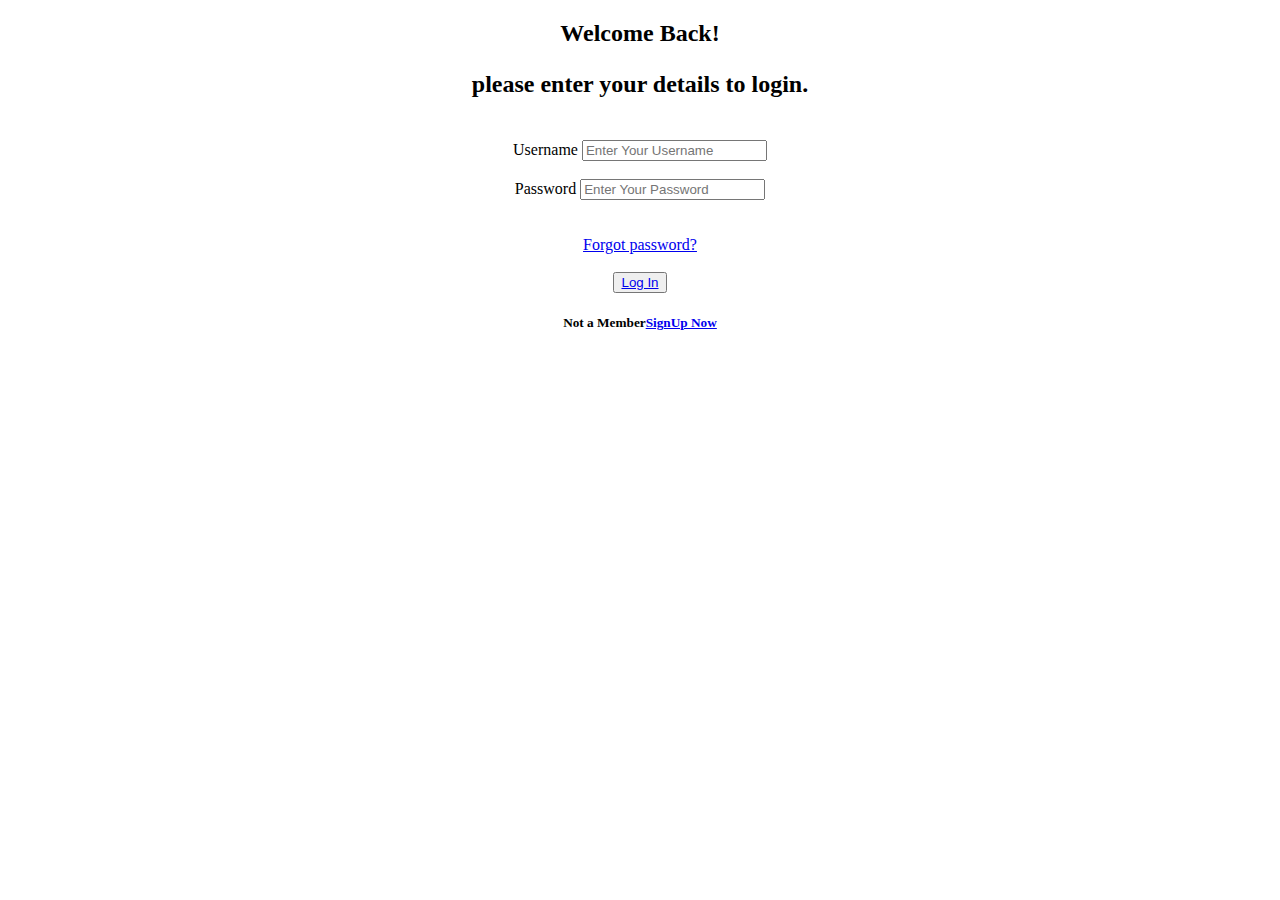
<file: index.html>
<!DOCTYPE html>
<html lang="en">

<head>
    <meta charset="UTF-8">
    <meta name="viewport" content="width=device-width, initial-scale=1.0">
    <title>Login</title>
    <link rel="stylesheet" href="index.html">
</head>
<body>
    <center>
      <div class="main">
        <form class="mylogin">
            <h2 class="login">Welcome Back!
            <p class="para">please enter your details to login.</p></h2>
            <br>
            <label for="username">Username</label>
            <input type="text" placeholder="Enter Your Username">
            <br><br>
            <label for="password">Password</label>
            <input type="password" placeholder="Enter Your Password">
            <br><br><br>
            <a href="#">Forgot password?</a><br><br>
            <button id="log"> <a href="home.html">Log In</a></button>
            <br>
            <h5>Not a Member<a href="signup.html">SignUp Now</a></h5>
        </form>
      </div>
    </center>
</body>
</html>
</file>
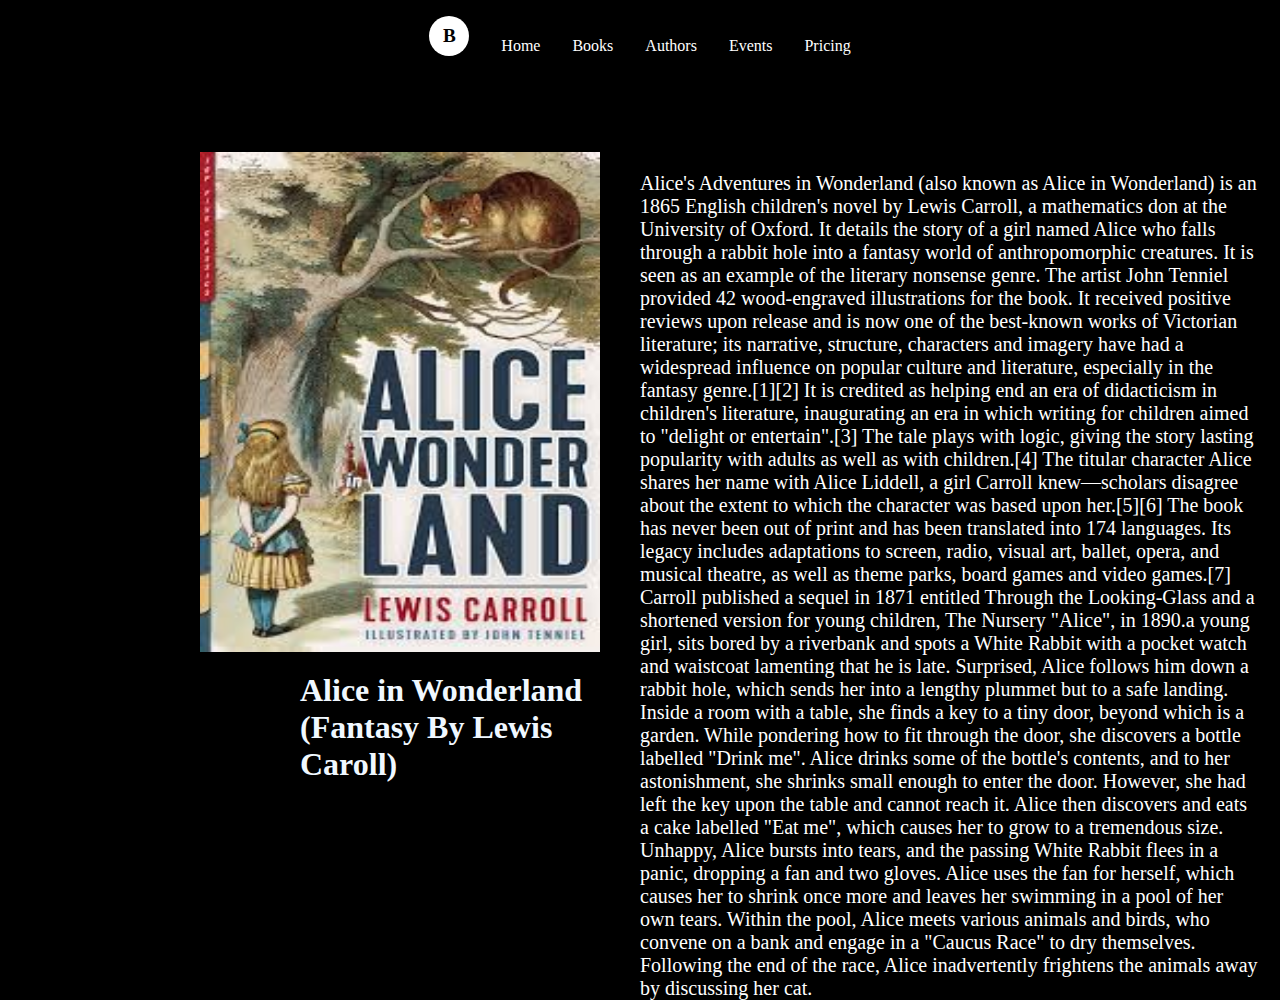
<file: aliceinwonderland.html>
<!DOCTYPE html>
<html lang="en">
<head>
    <meta charset="UTF-8">
    <meta name="viewport" content="width=device-width, initial-scale=1.0">
    <title>Document</title>
    <link rel="stylesheet" href="harrypotter.css">
</head>
<body style="background-color: black;">
    <header>
        <nav class="navbar" style="background-color: black; display: flex; align-items: center;justify-content: center;">
    <div class="nav-left">
      <div class="logo" >B</div>
      <ul class="nav-links" style="margin-top: 2opx;">
        <li><a href="home.html" >Home</a></li>
        <li><a href="#">Books</a></li>
        <li><a href="#">Authors</a></li>
        <li><a href="#">Events</a></li>
        <li><a href="#">Pricing</a></li>
      </ul>
    </div>
  </nav>
    </header>
     <div class="image">
        <img src="/images/b8.jpeg" alt="" style="margin-top: 80px; margin-left: 200px; float: left;width: 400px;height: 500px;">
        <h1 style="color: aliceblue; float: left; margin-top: 20px; margin-left: 300px;">Alice in Wonderland <br><p>(Fantasy By Lewis Caroll)</p></h1>
     </div>
     <div class="content">
       <p >Alice's Adventures in Wonderland (also known as Alice in Wonderland) is an 1865 English children's novel by Lewis Carroll, a mathematics don at the University of Oxford. It details the story of a girl named Alice who falls through a rabbit hole into a fantasy world of anthropomorphic creatures. It is seen as an example of the literary nonsense genre. The artist John Tenniel provided 42 wood-engraved illustrations for the book.

It received positive reviews upon release and is now one of the best-known works of Victorian literature; its narrative, structure, characters and imagery have had a widespread influence on popular culture and literature, especially in the fantasy genre.[1][2] It is credited as helping end an era of didacticism in children's literature, inaugurating an era in which writing for children aimed to "delight or entertain".[3] The tale plays with logic, giving the story lasting popularity with adults as well as with children.[4] The titular character Alice shares her name with Alice Liddell, a girl Carroll knew—scholars disagree about the extent to which the character was based upon her.[5][6]

The book has never been out of print and has been translated into 174 languages. Its legacy includes adaptations to screen, radio, visual art, ballet, opera, and musical theatre, as well as theme parks, board games and video games.[7] Carroll published a sequel in 1871 entitled Through the Looking-Glass and a shortened version for young children, The Nursery "Alice", in 1890.a young girl, sits bored by a riverbank and spots a White Rabbit with a pocket watch and waistcoat lamenting that he is late. Surprised, Alice follows him down a rabbit hole, which sends her into a lengthy plummet but to a safe landing. Inside a room with a table, she finds a key to a tiny door, beyond which is a garden. While pondering how to fit through the door, she discovers a bottle labelled "Drink me". Alice drinks some of the bottle's contents, and to her astonishment, she shrinks small enough to enter the door. However, she had left the key upon the table and cannot reach it. Alice then discovers and eats a cake labelled "Eat me", which causes her to grow to a tremendous size. Unhappy, Alice bursts into tears, and the passing White Rabbit flees in a panic, dropping a fan and two gloves. Alice uses the fan for herself, which causes her to shrink once more and leaves her swimming in a pool of her own tears. Within the pool, Alice meets various animals and birds, who convene on a bank and engage in a "Caucus Race" to dry themselves. Following the end of the race, Alice inadvertently frightens the animals away by discussing her cat.
          
       </p>
   </div>
</body>
</html>
</file>
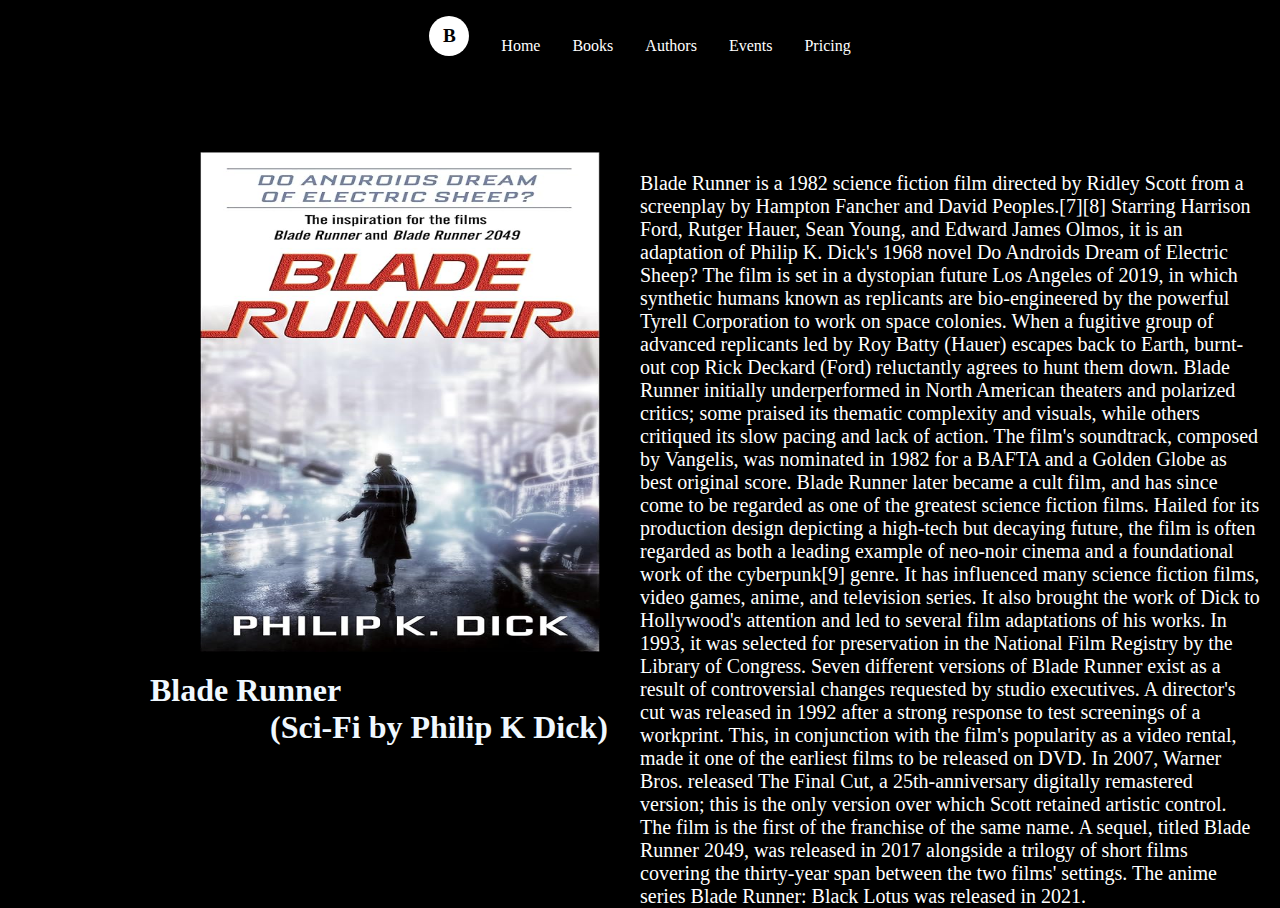
<file: bladerunner.html>
<!DOCTYPE html>
<html lang="en">
<head>
    <meta charset="UTF-8">
    <meta name="viewport" content="width=device-width, initial-scale=1.0">
    <title>Document</title>
    <link rel="stylesheet" href="harrypotter.css">
</head>
<body style="background-color: black;">
    <header>
        <nav class="navbar" style="background-color: black; display: flex; align-items: center;justify-content: center;">
    <div class="nav-left">
      <div class="logo" >B</div>
      <ul class="nav-links" style="margin-top: 2opx;">
        <li><a href="home.html" >Home</a></li>
        <li><a href="#">Books</a></li>
        <li><a href="#">Authors</a></li>
        <li><a href="#">Events</a></li>
        <li><a href="#">Pricing</a></li>
      </ul>
    </div>
  </nav>
    </header>
     <div class="image">
        <img src="/images/b10.jpg" alt="" style="margin-top: 80px; margin-left: 200px; float: left; width: 400px;height: 500px;">
        <h1 style="color: aliceblue; float: left; margin-top: 20px; margin-left: 150px;">Blade Runner<br><p style="margin-left: 120px;">(Sci-Fi by Philip K Dick)</p></h1>
     </div>
     <div class="content">
       <p >Blade Runner is a 1982 science fiction film directed by Ridley Scott from a screenplay by Hampton Fancher and David Peoples.[7][8] Starring Harrison Ford, Rutger Hauer, Sean Young, and Edward James Olmos, it is an adaptation of Philip K. Dick's 1968 novel Do Androids Dream of Electric Sheep? The film is set in a dystopian future Los Angeles of 2019, in which synthetic humans known as replicants are bio-engineered by the powerful Tyrell Corporation to work on space colonies. When a fugitive group of advanced replicants led by Roy Batty (Hauer) escapes back to Earth, burnt-out cop Rick Deckard (Ford) reluctantly agrees to hunt them down.

Blade Runner initially underperformed in North American theaters and polarized critics; some praised its thematic complexity and visuals, while others critiqued its slow pacing and lack of action. The film's soundtrack, composed by Vangelis, was nominated in 1982 for a BAFTA and a Golden Globe as best original score. Blade Runner later became a cult film, and has since come to be regarded as one of the greatest science fiction films. Hailed for its production design depicting a high-tech but decaying future, the film is often regarded as both a leading example of neo-noir cinema and a foundational work of the cyberpunk[9] genre. It has influenced many science fiction films, video games, anime, and television series. It also brought the work of Dick to Hollywood's attention and led to several film adaptations of his works. In 1993, it was selected for preservation in the National Film Registry by the Library of Congress.

Seven different versions of Blade Runner exist as a result of controversial changes requested by studio executives. A director's cut was released in 1992 after a strong response to test screenings of a workprint. This, in conjunction with the film's popularity as a video rental, made it one of the earliest films to be released on DVD. In 2007, Warner Bros. released The Final Cut, a 25th-anniversary digitally remastered version; this is the only version over which Scott retained artistic control.

The film is the first of the franchise of the same name. A sequel, titled Blade Runner 2049, was released in 2017 alongside a trilogy of short films covering the thirty-year span between the two films' settings. The anime series Blade Runner: Black Lotus was released in 2021.

     </div>
</body>
</html>
</file>
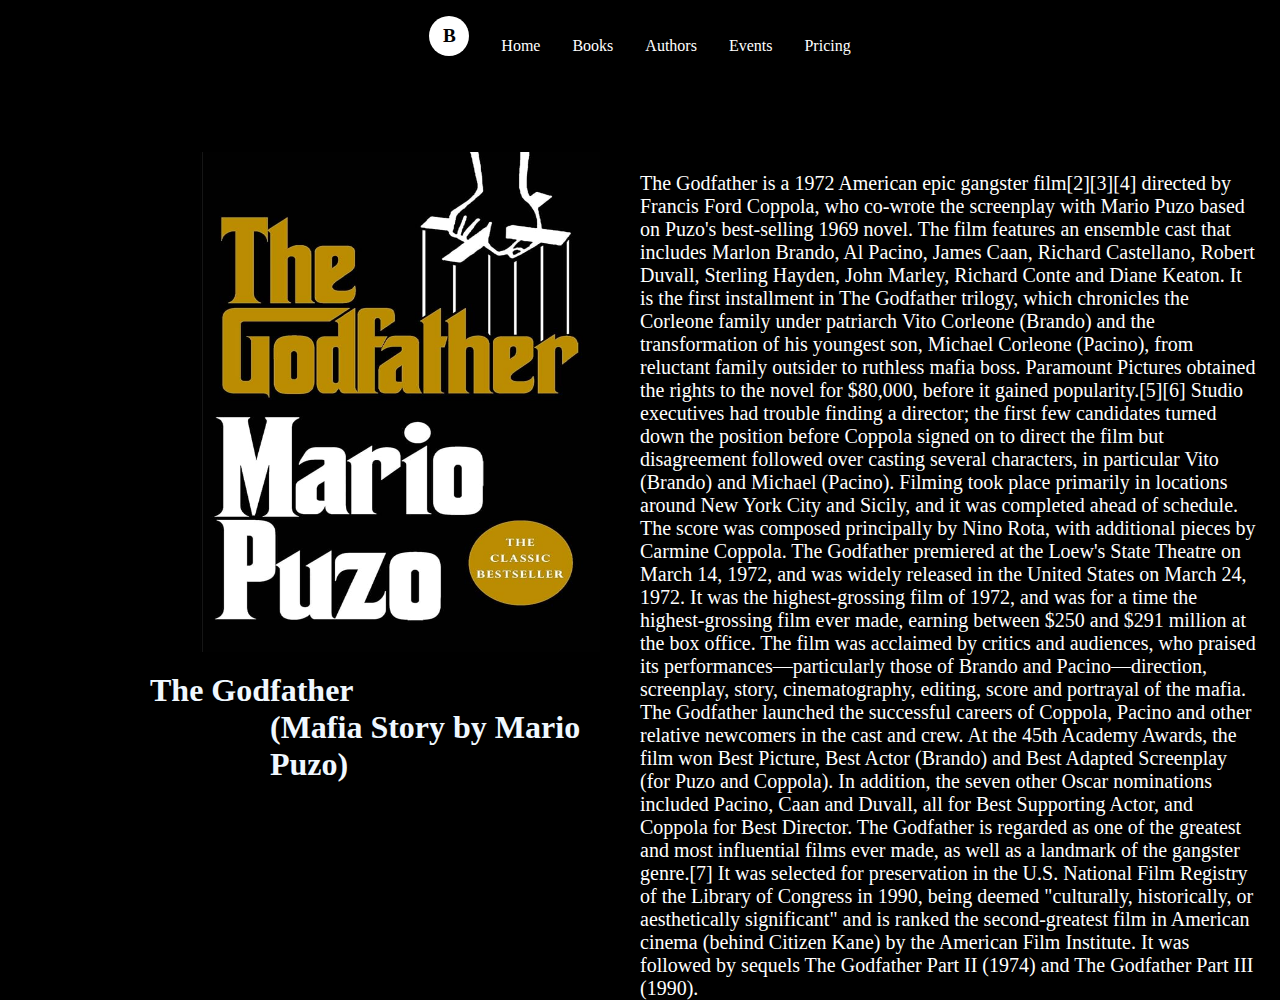
<file: godfather.html>
<!DOCTYPE html>
<html lang="en">
<head>
    <meta charset="UTF-8">
    <meta name="viewport" content="width=device-width, initial-scale=1.0">
    <title>Document</title>
    <link rel="stylesheet" href="harrypotter.css">
</head>
<body style="background-color: black;">
    <header>
        <nav class="navbar" style="background-color: black; display: flex; align-items: center;justify-content: center;">
    <div class="nav-left">
      <div class="logo" >B</div>
      <ul class="nav-links" style="margin-top: 2opx;">
        <li><a href="home.html" >Home</a></li>
        <li><a href="#">Books</a></li>
        <li><a href="#">Authors</a></li>
        <li><a href="#">Events</a></li>
        <li><a href="#">Pricing</a></li>
      </ul>
    </div>
  </nav>
    </header>
     <div class="image">
        <img src="/images/b14.jpg" alt="" style="margin-top: 80px; margin-left: 200px; float: left;width: 400px;height: 500px;">
        <h1 style="color: aliceblue; float: left; margin-top: 20px; margin-left: 150px;">The Godfather <br><p style="margin-left: 120px;">(Mafia Story by Mario Puzo)</p></h1>
     </div>
     <div class="content">
       <p >The Godfather is a 1972 American epic gangster film[2][3][4] directed by Francis Ford Coppola, who co-wrote the screenplay with Mario Puzo based on Puzo's best-selling 1969 novel. The film features an ensemble cast that includes Marlon Brando, Al Pacino, James Caan, Richard Castellano, Robert Duvall, Sterling Hayden, John Marley, Richard Conte and Diane Keaton. It is the first installment in The Godfather trilogy, which chronicles the Corleone family under patriarch Vito Corleone (Brando) and the transformation of his youngest son, Michael Corleone (Pacino), from reluctant family outsider to ruthless mafia boss.

Paramount Pictures obtained the rights to the novel for $80,000, before it gained popularity.[5][6] Studio executives had trouble finding a director; the first few candidates turned down the position before Coppola signed on to direct the film but disagreement followed over casting several characters, in particular Vito (Brando) and Michael (Pacino). Filming took place primarily in locations around New York City and Sicily, and it was completed ahead of schedule. The score was composed principally by Nino Rota, with additional pieces by Carmine Coppola.

The Godfather premiered at the Loew's State Theatre on March 14, 1972, and was widely released in the United States on March 24, 1972. It was the highest-grossing film of 1972, and was for a time the highest-grossing film ever made, earning between $250 and $291 million at the box office. The film was acclaimed by critics and audiences, who praised its performances—particularly those of Brando and Pacino—direction, screenplay, story, cinematography, editing, score and portrayal of the mafia. The Godfather launched the successful careers of Coppola, Pacino and other relative newcomers in the cast and crew. At the 45th Academy Awards, the film won Best Picture, Best Actor (Brando) and Best Adapted Screenplay (for Puzo and Coppola). In addition, the seven other Oscar nominations included Pacino, Caan and Duvall, all for Best Supporting Actor, and Coppola for Best Director.

The Godfather is regarded as one of the greatest and most influential films ever made, as well as a landmark of the gangster genre.[7] It was selected for preservation in the U.S. National Film Registry of the Library of Congress in 1990, being deemed "culturally, historically, or aesthetically significant" and is ranked the second-greatest film in American cinema (behind Citizen Kane) by the American Film Institute. It was followed by sequels The Godfather Part II (1974) and The Godfather Part III (1990).



     </div>
</body>
</html>
</file>
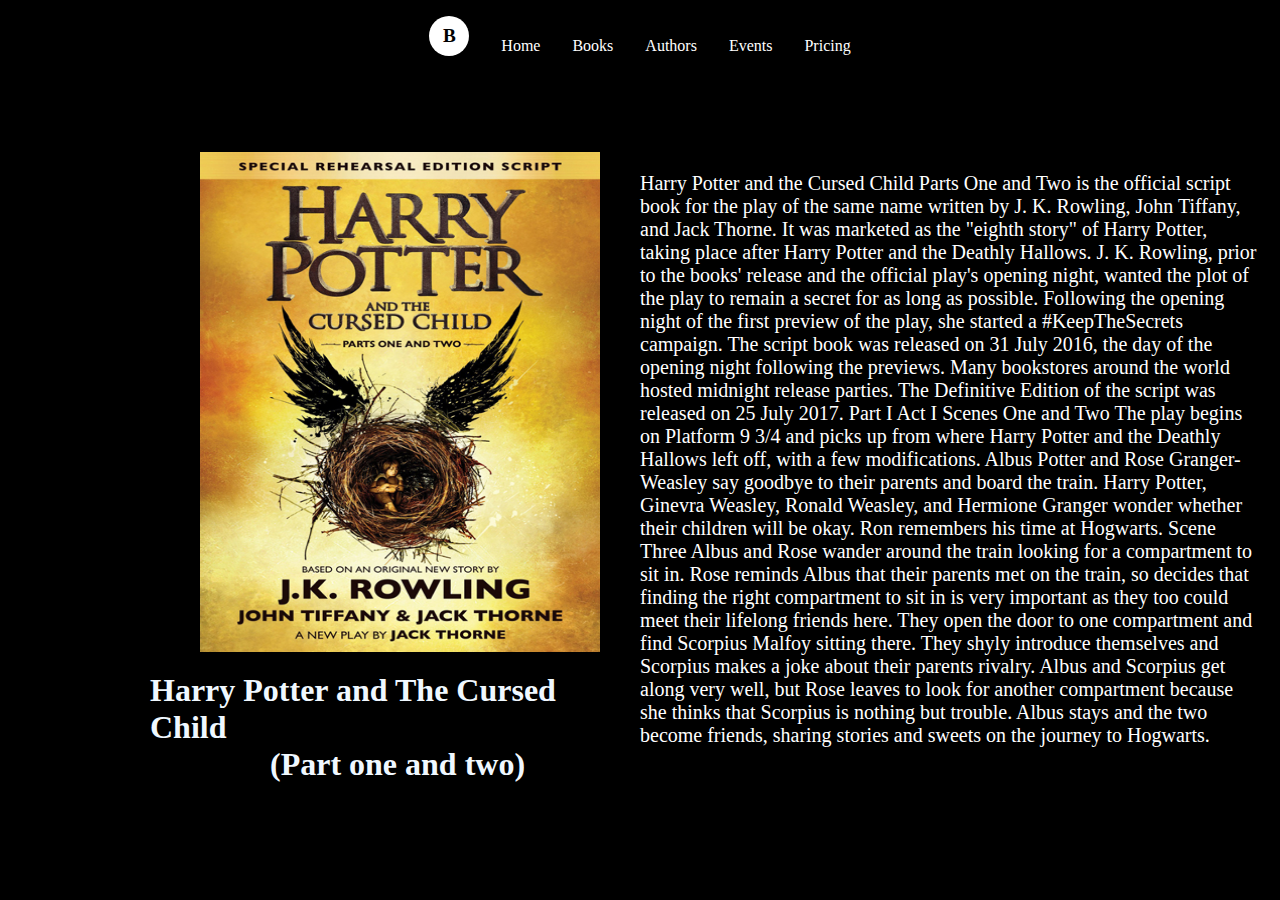
<file: harrypotter.html>
<!DOCTYPE html>
<html lang="en">
<head>
    <meta charset="UTF-8">
    <meta name="viewport" content="width=device-width, initial-scale=1.0">
    <title>Document</title>
    <link rel="stylesheet" href="harrypotter.css">
</head>
<body style="background-color: black;">
    <header>
        <nav class="navbar" style="background-color: black; display: flex; align-items: center;justify-content: center;">
    <div class="nav-left">
      <div class="logo" >B</div>
      <ul class="nav-links" style="margin-top: 2opx;">
        <li><a href="home.html" >Home</a></li>
        <li><a href="#">Books</a></li>
        <li><a href="#">Authors</a></li>
        <li><a href="#">Events</a></li>
        <li><a href="#">Pricing</a></li>
      </ul>
    </div>
  </nav>
    </header>
     <div class="image">
        <img src="/images/b4.jpg" alt="" style="margin-top: 80px; margin-left: 200px; float: left; width: 400px;height: 500px;">
        <h1 style="color: aliceblue; float: left; margin-top: 20px; margin-left: 150px;">Harry Potter and The Cursed Child <br><p style="margin-left: 120px;">(Part one and two)</p></h1>
     </div>
     <div class="content">
       <p >Harry Potter and the Cursed Child Parts One and Two is the official script book for the play of the same name written by J. K. Rowling, John Tiffany, and Jack Thorne.
It was marketed as the "eighth story" of Harry Potter, taking place after Harry Potter and the Deathly Hallows.

J. K. Rowling, prior to the books' release and the official play's opening night, wanted the plot of the play to remain a secret for as long as possible. Following the opening night of the first preview of the play, she started a #KeepTheSecrets campaign.

The script book was released on 31 July 2016, the day of the opening night following the previews. Many bookstores around the world hosted midnight release parties. The Definitive Edition of the script was released on 25 July 2017.
Part I
Act I
Scenes One and Two
The play begins on Platform 9 3/4 and picks up from where Harry Potter and the Deathly Hallows left off, with a few modifications. Albus Potter and Rose Granger-Weasley say goodbye to their parents and board the train. Harry Potter, Ginevra Weasley, Ronald Weasley, and Hermione Granger wonder whether their children will be okay. Ron remembers his time at Hogwarts.

Scene Three
Albus and Rose wander around the train looking for a compartment to sit in. Rose reminds Albus that their parents met on the train, so decides that finding the right compartment to sit in is very important as they too could meet their lifelong friends here. They open the door to one compartment and find Scorpius Malfoy sitting there. They shyly introduce themselves and Scorpius makes a joke about their parents rivalry. Albus and Scorpius get along very well, but Rose leaves to look for another compartment because she thinks that Scorpius is nothing but trouble. Albus stays and the two become friends, sharing stories and sweets on the journey to Hogwarts.



     </div>
</body>
</html>
</file>
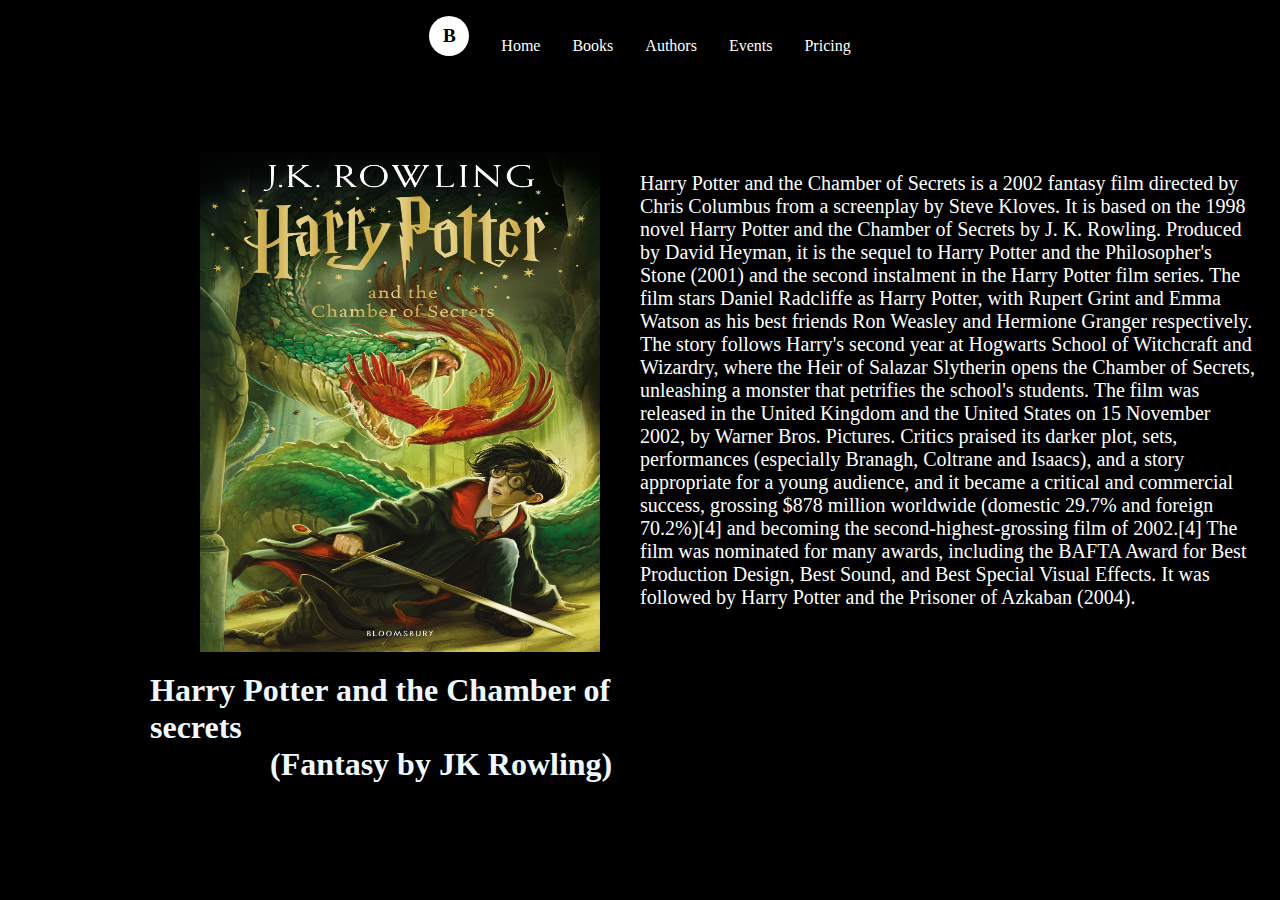
<file: harrypotter1.html>
<!DOCTYPE html>
<html lang="en">
<head>
    <meta charset="UTF-8">
    <meta name="viewport" content="width=device-width, initial-scale=1.0">
    <title>Document</title>
    <link rel="stylesheet" href="harrypotter.css">
</head>
<body style="background-color: black;">
    <header>
        <nav class="navbar" style="background-color: black; display: flex; align-items: center;justify-content: center;">
    <div class="nav-left">
      <div class="logo" >B</div>
      <ul class="nav-links" style="margin-top: 2opx;">
        <li><a href="home.html" >Home</a></li>
        <li><a href="#">Books</a></li>
        <li><a href="#">Authors</a></li>
        <li><a href="#">Events</a></li>
        <li><a href="#">Pricing</a></li>
      </ul>
    </div>
  </nav>
    </header>
     <div class="image">
        <img src="/images/b11.jpg" alt="" style="margin-top: 80px; margin-left: 200px; float: left;width: 400px;height: 500px;">
        <h1 style="color: aliceblue; float: left; margin-top: 20px; margin-left: 150px;">Harry Potter and the Chamber of secrets<br><p style="margin-left: 120px;">(Fantasy by JK Rowling)</p></h1>
     </div>
     <div class="content">
       <p >Harry Potter and the Chamber of Secrets is a 2002 fantasy film directed by Chris Columbus from a screenplay by Steve Kloves. It is based on the 1998 novel Harry Potter and the Chamber of Secrets by J. K. Rowling. Produced by David Heyman, it is the sequel to Harry Potter and the Philosopher's Stone (2001) and the second instalment in the Harry Potter film series. The film stars Daniel Radcliffe as Harry Potter, with Rupert Grint and Emma Watson as his best friends Ron Weasley and Hermione Granger respectively. The story follows Harry's second year at Hogwarts School of Witchcraft and Wizardry, where the Heir of Salazar Slytherin opens the Chamber of Secrets, unleashing a monster that petrifies the school's students.

The film was released in the United Kingdom and the United States on 15 November 2002, by Warner Bros. Pictures. Critics praised its darker plot, sets, performances (especially Branagh, Coltrane and Isaacs), and a story appropriate for a young audience, and it became a critical and commercial success, grossing $878 million worldwide (domestic 29.7% and foreign 70.2%)[4] and becoming the second-highest-grossing film of 2002.[4] The film was nominated for many awards, including the BAFTA Award for Best Production Design, Best Sound, and Best Special Visual Effects. It was followed by Harry Potter and the Prisoner of Azkaban (2004).

     </div>
</body>
</html>
</file>
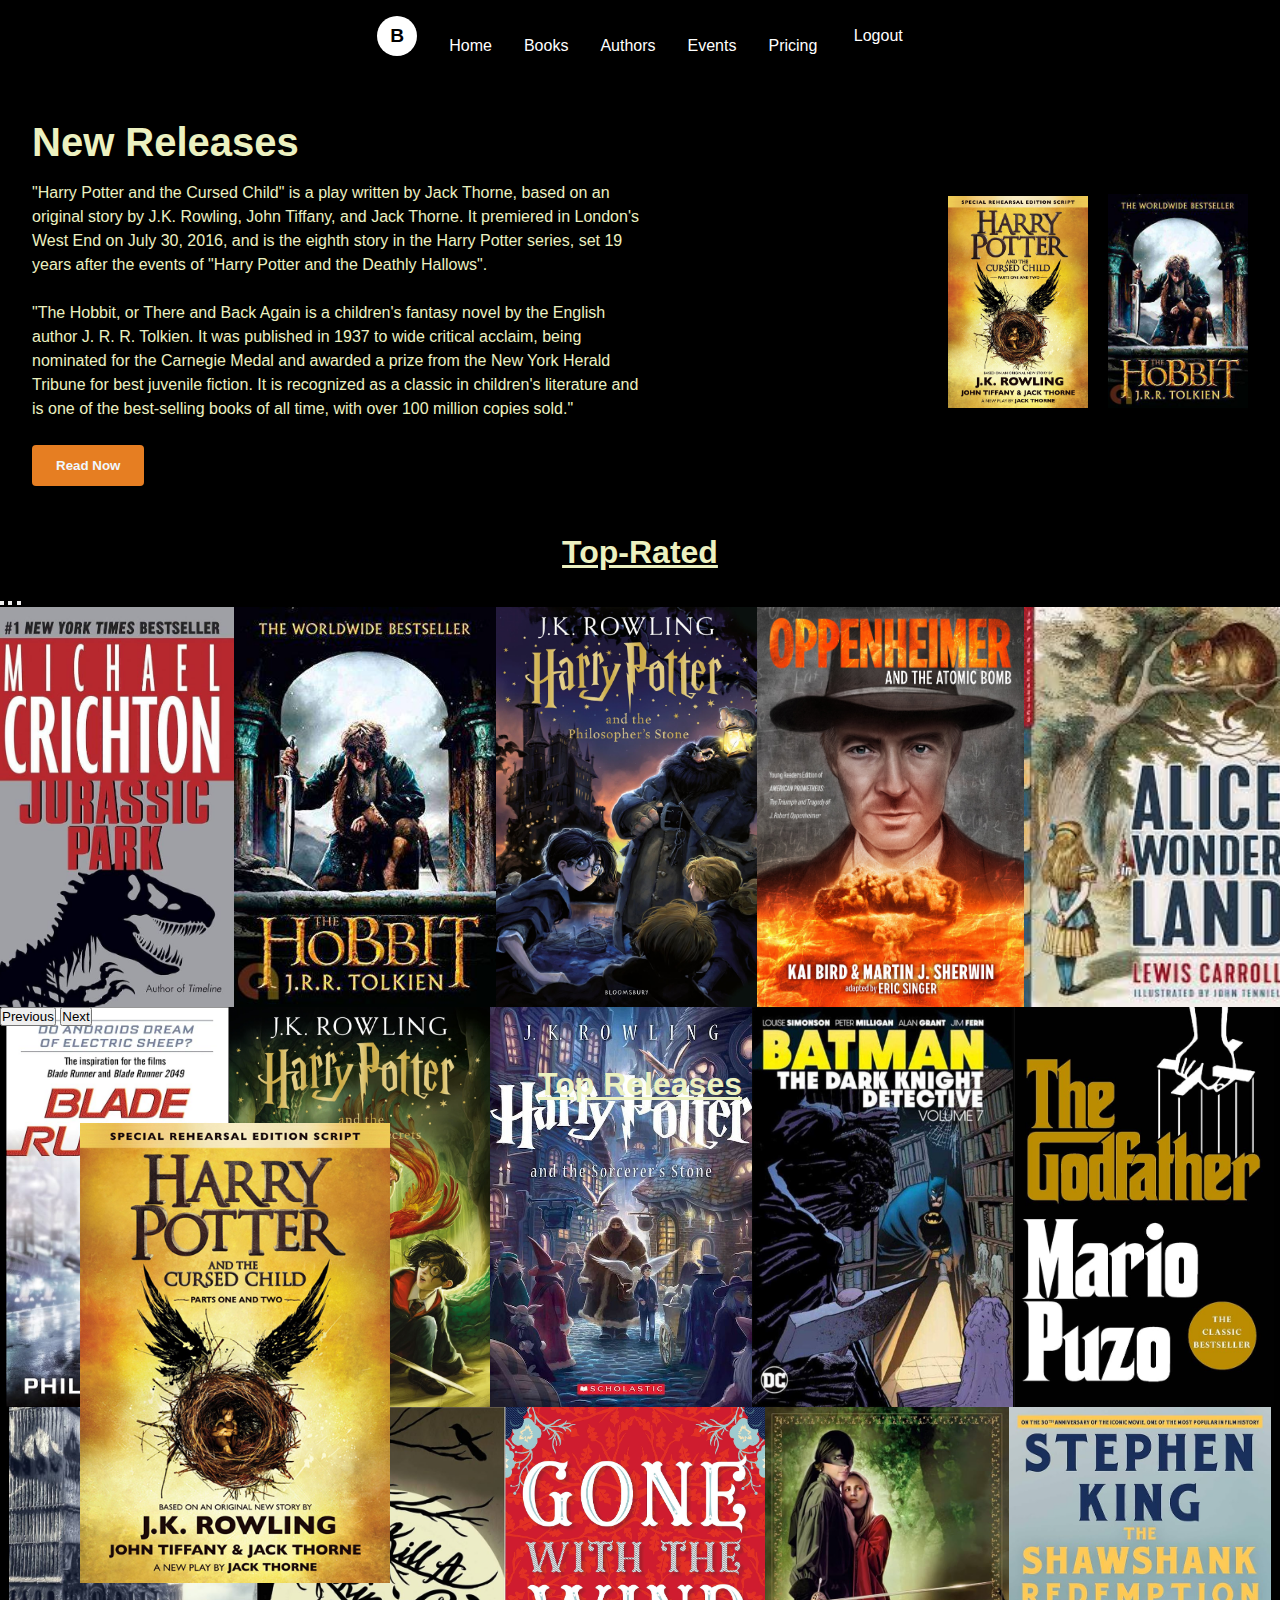
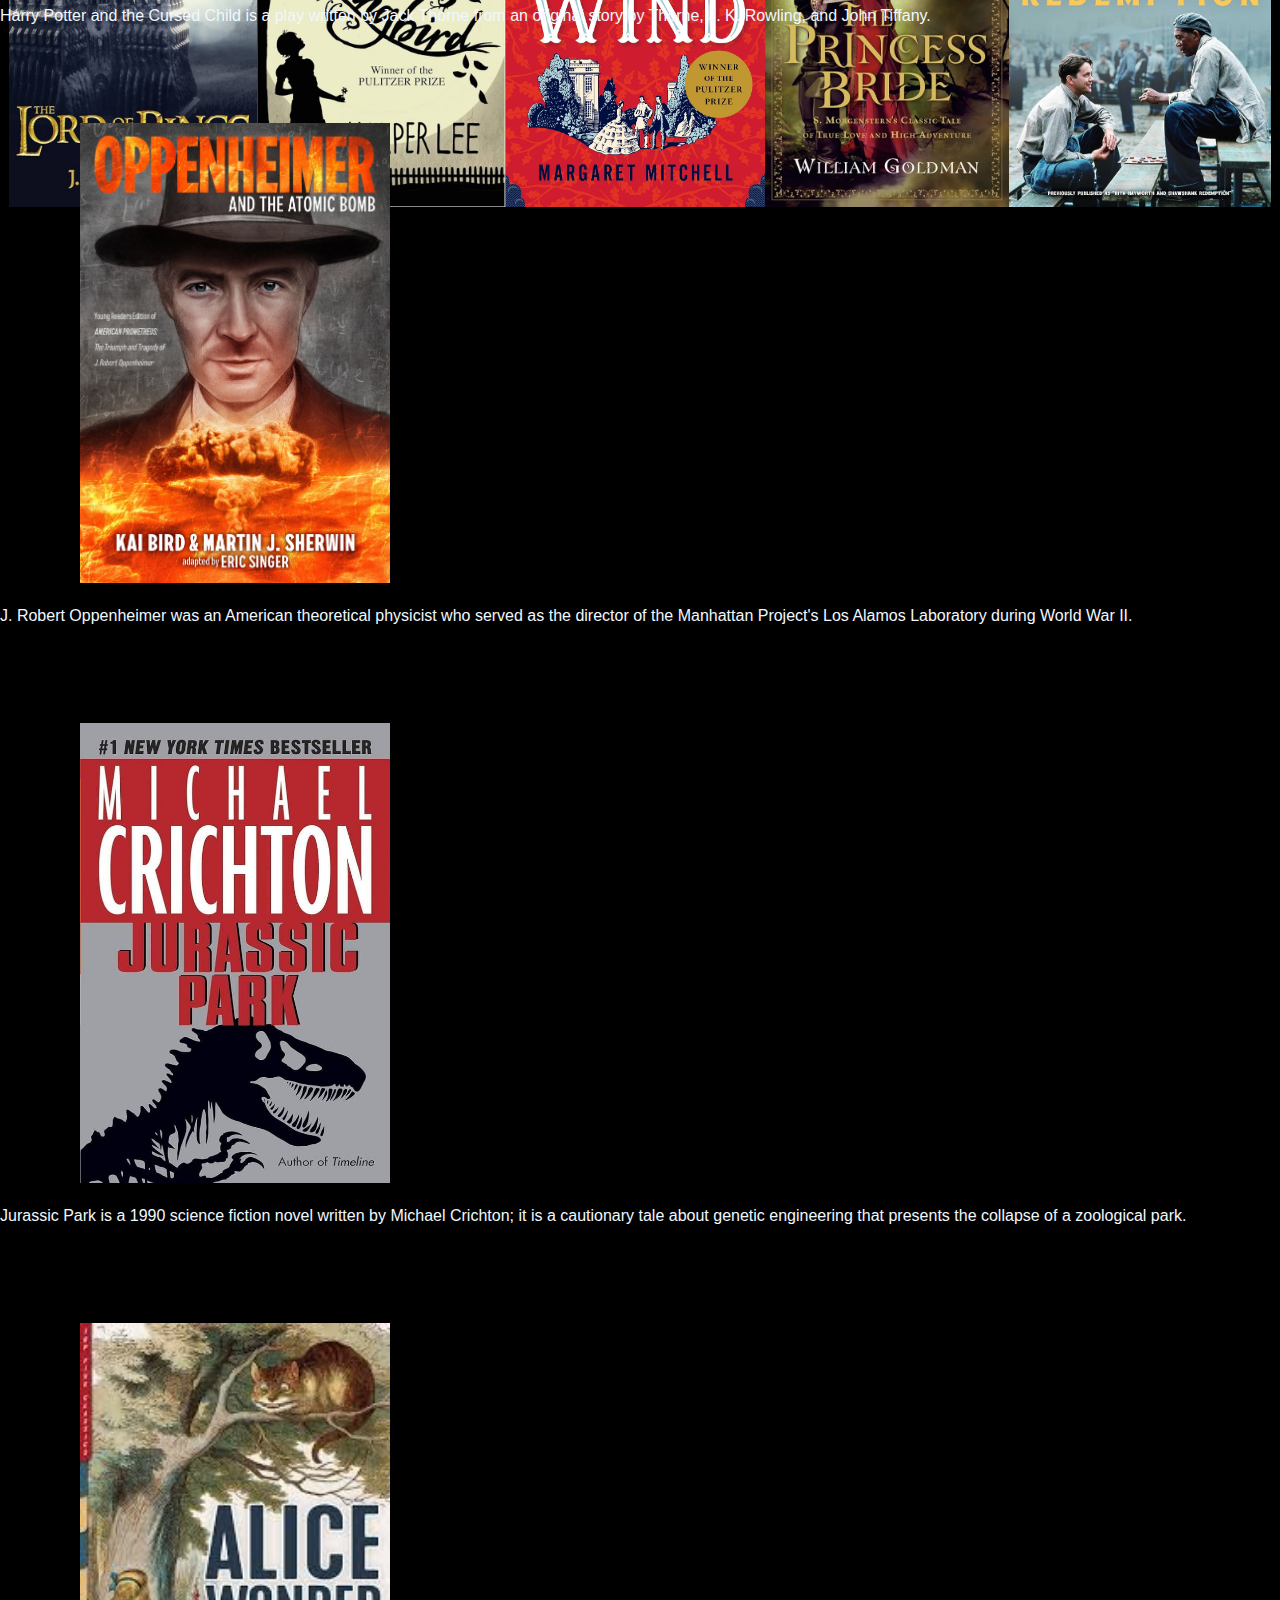
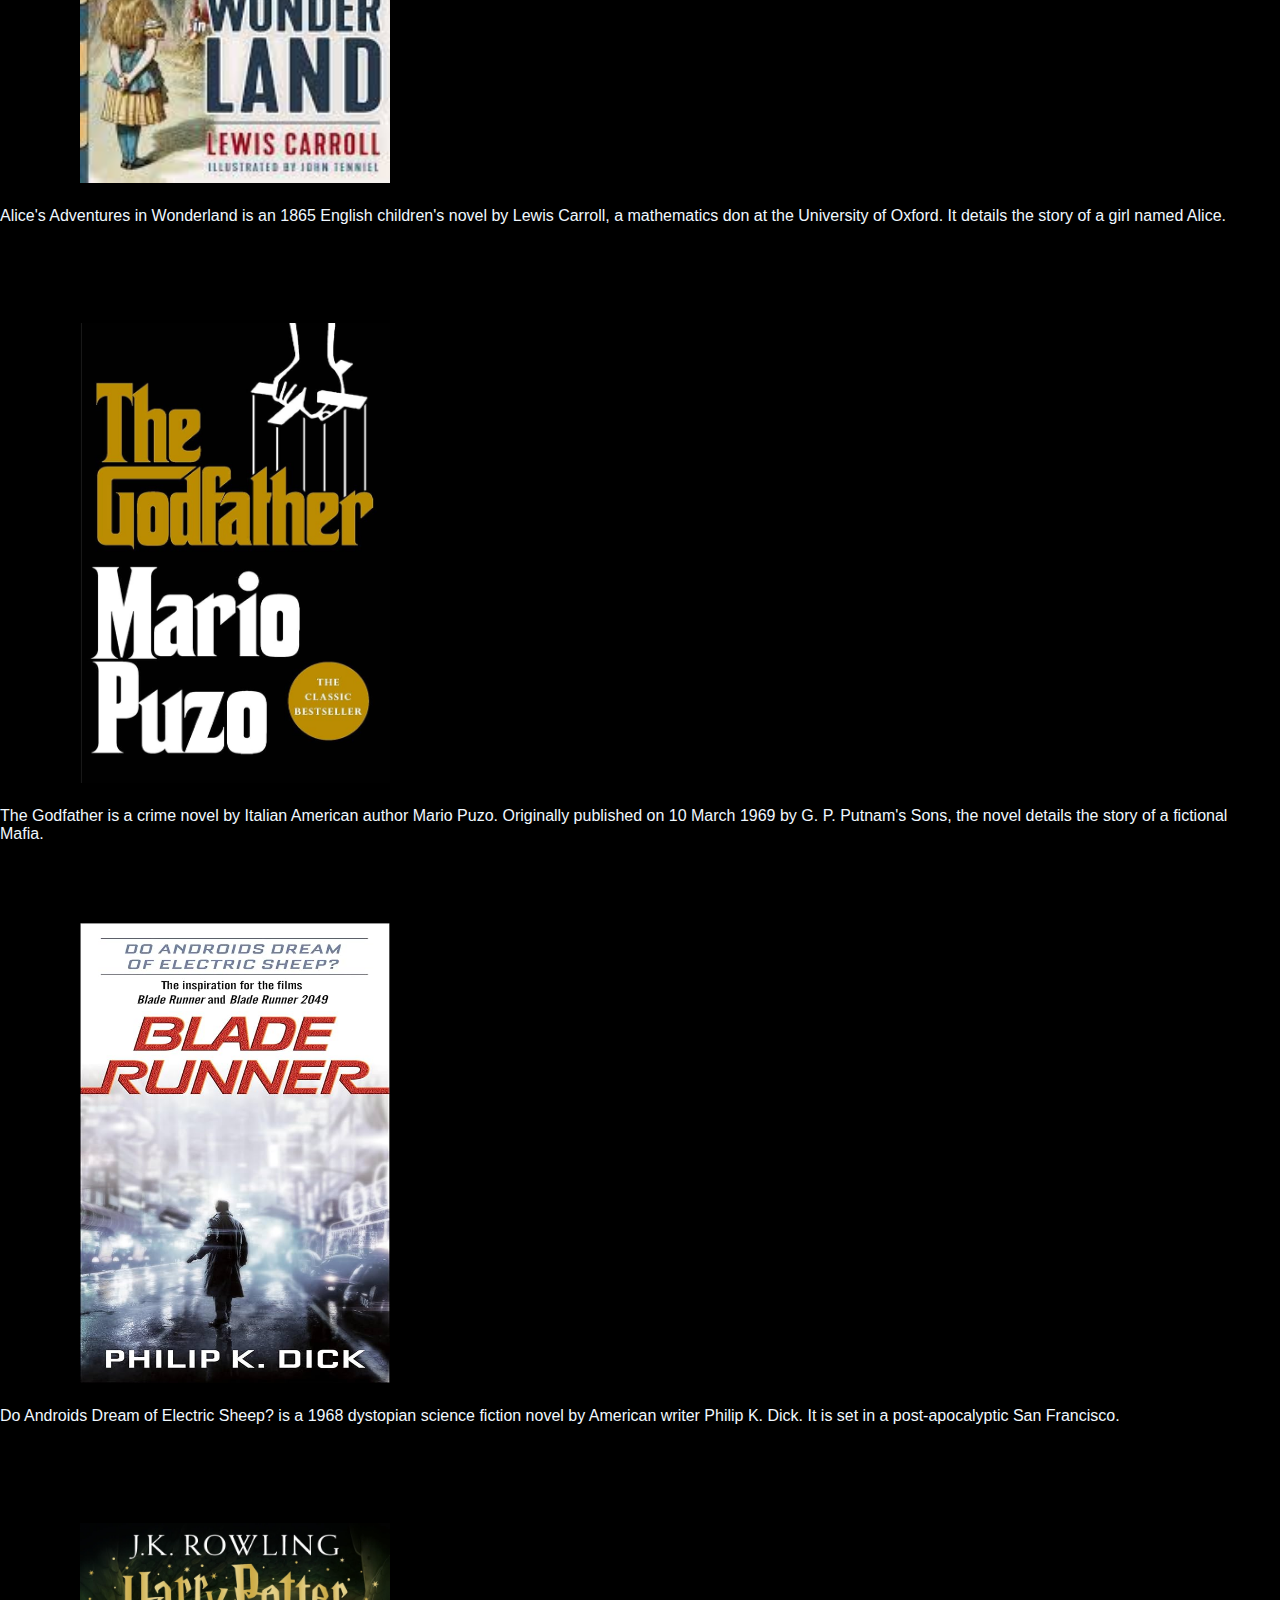
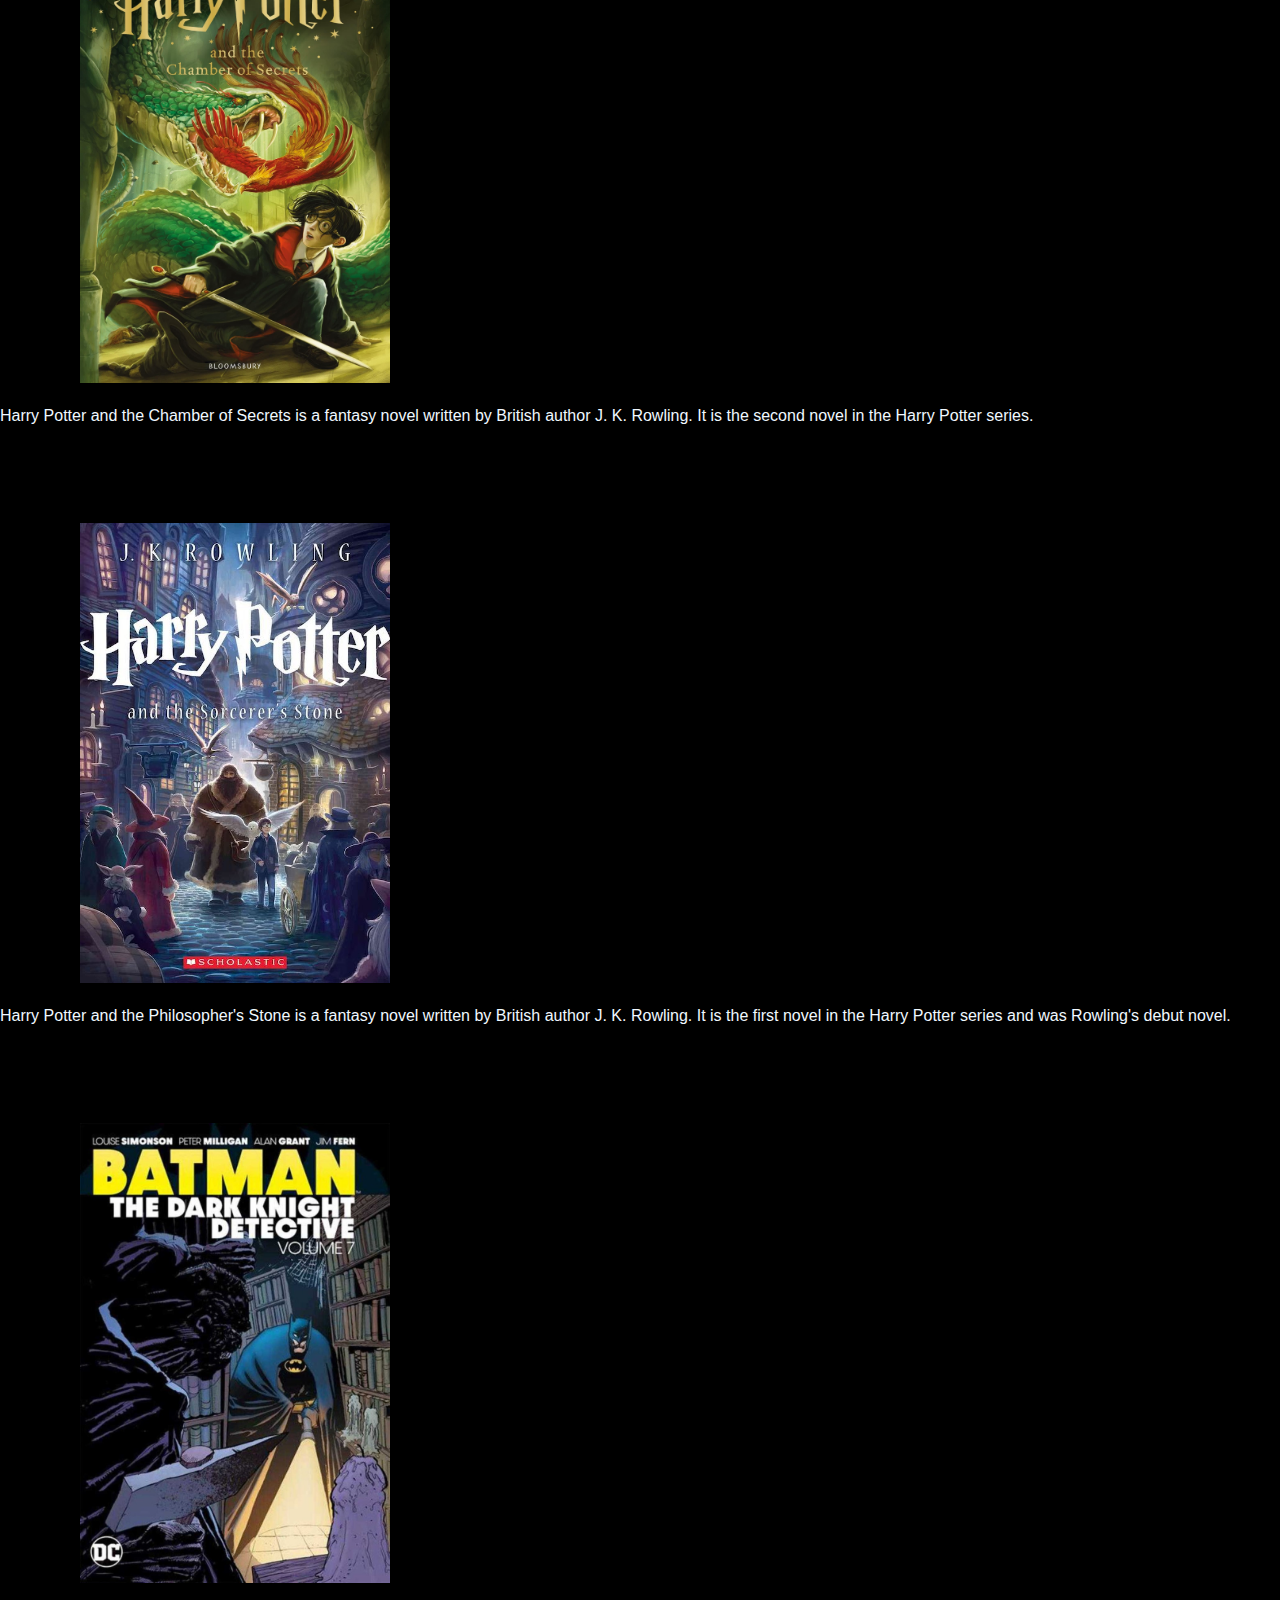
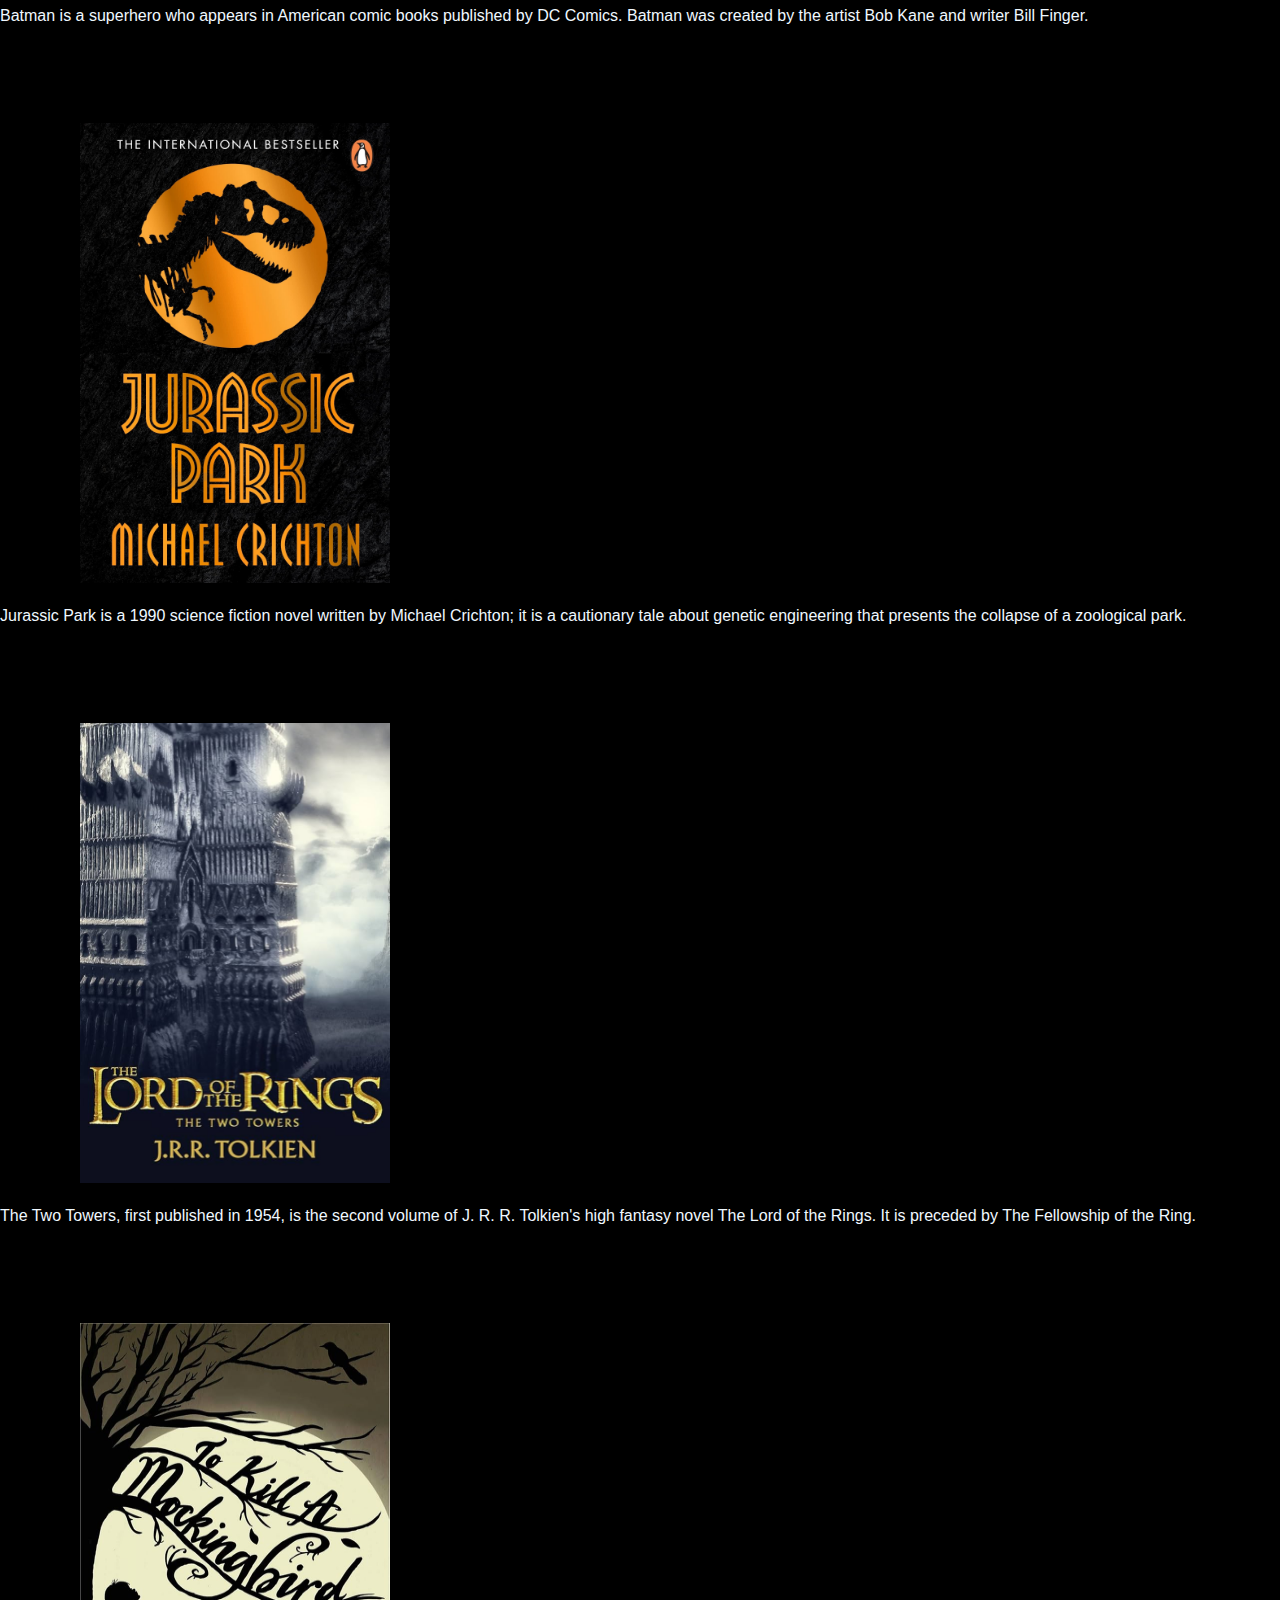
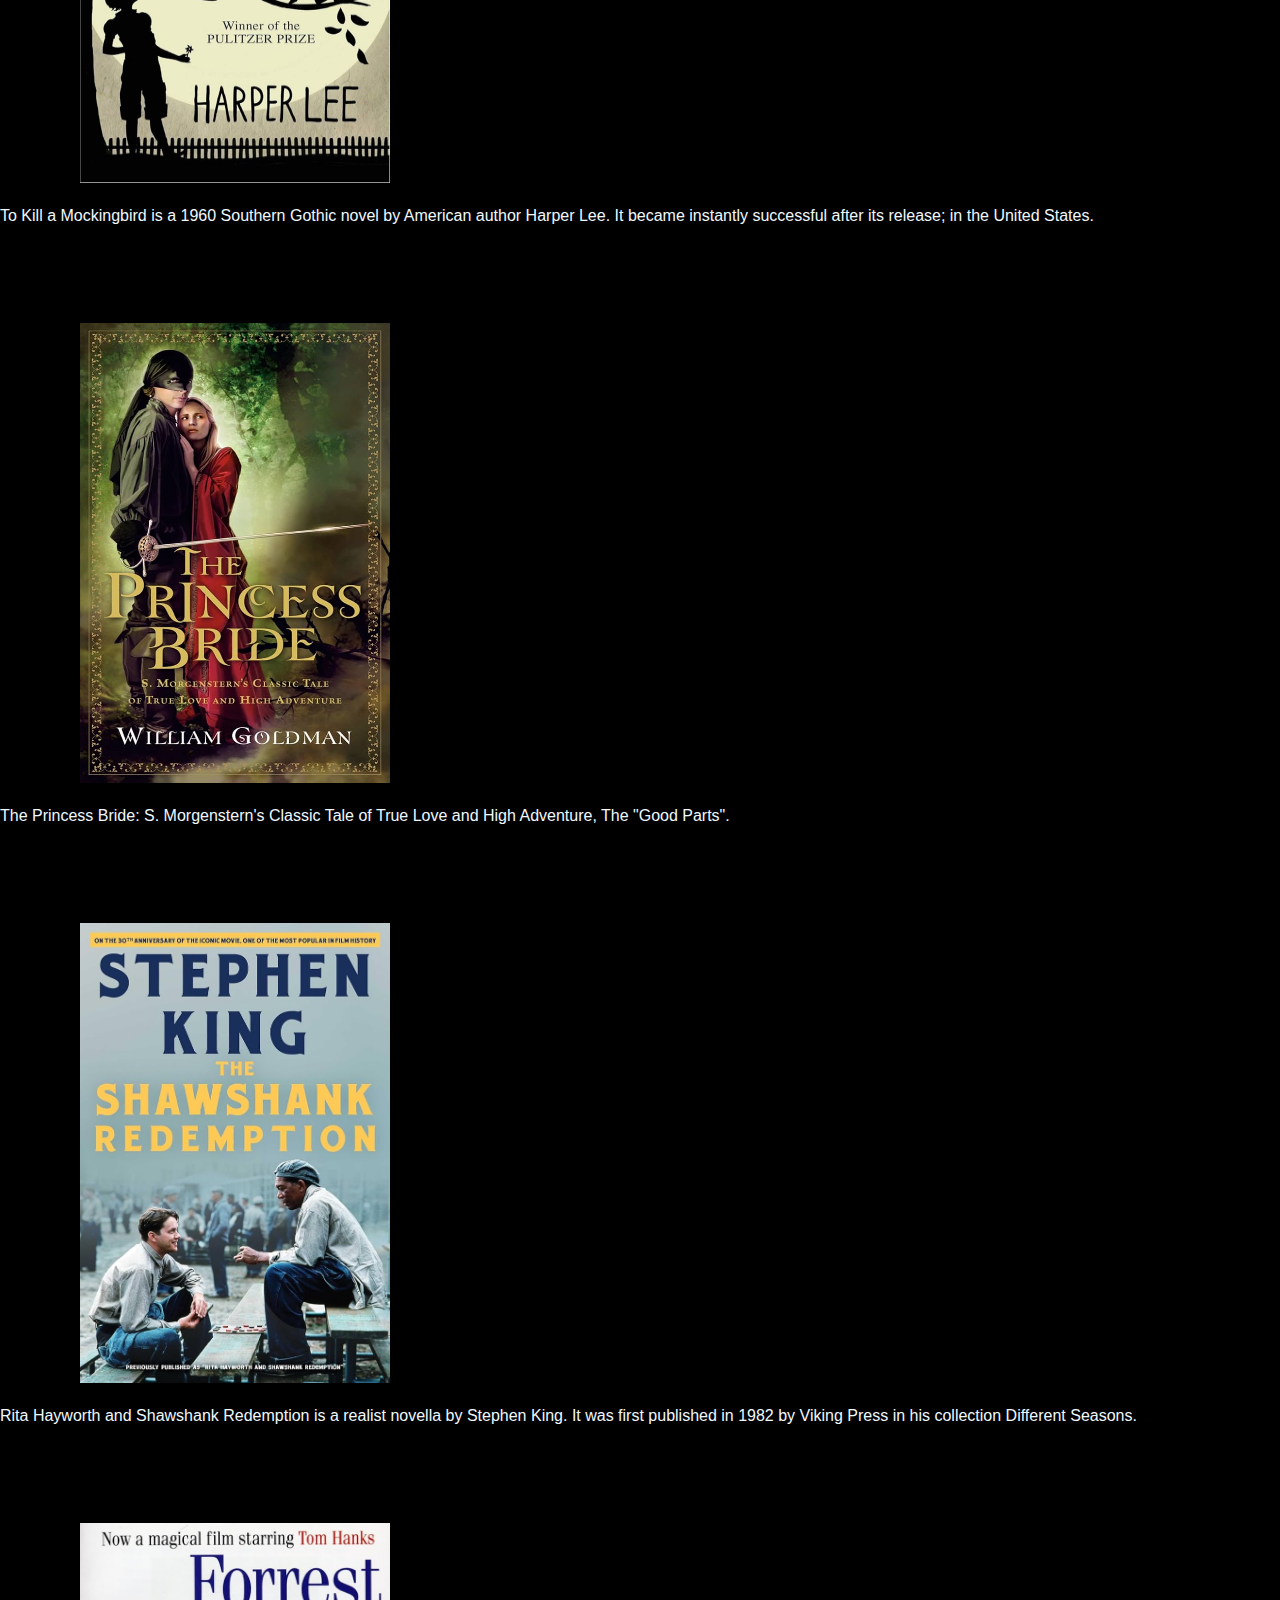
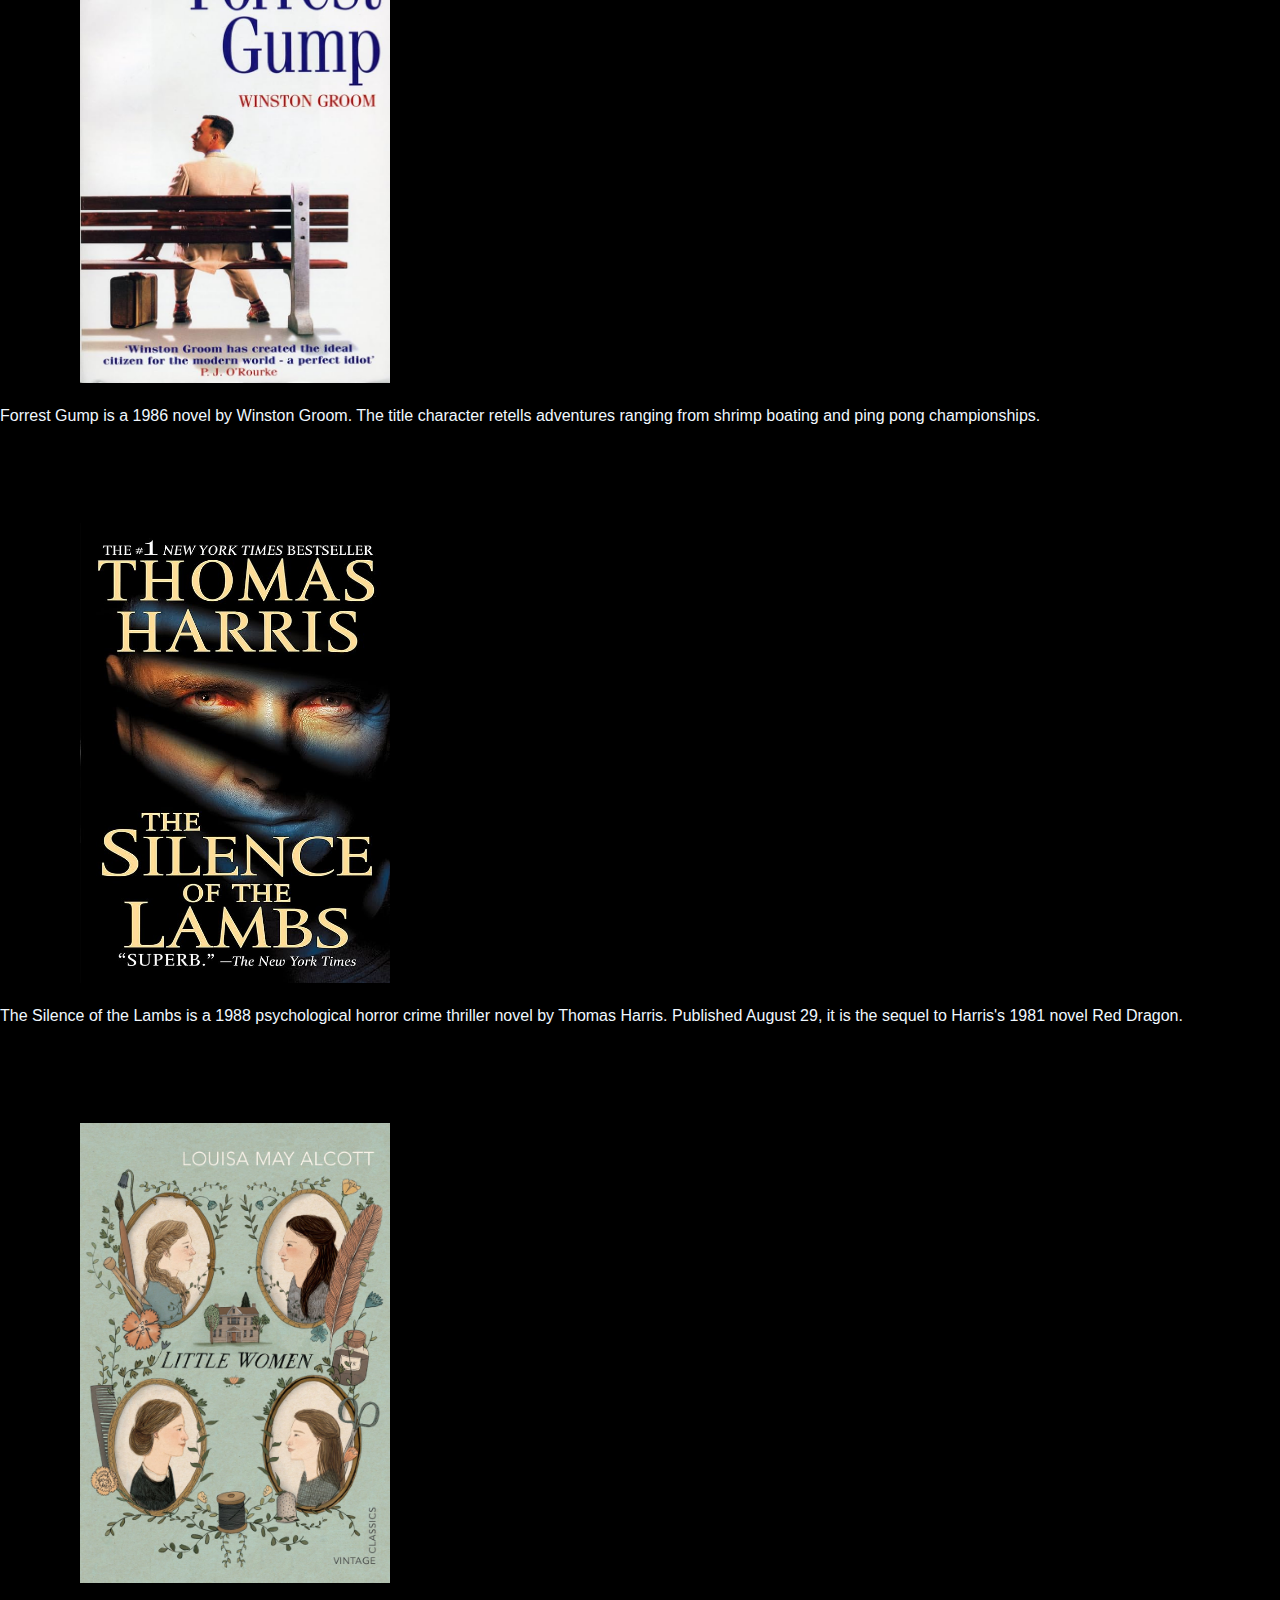
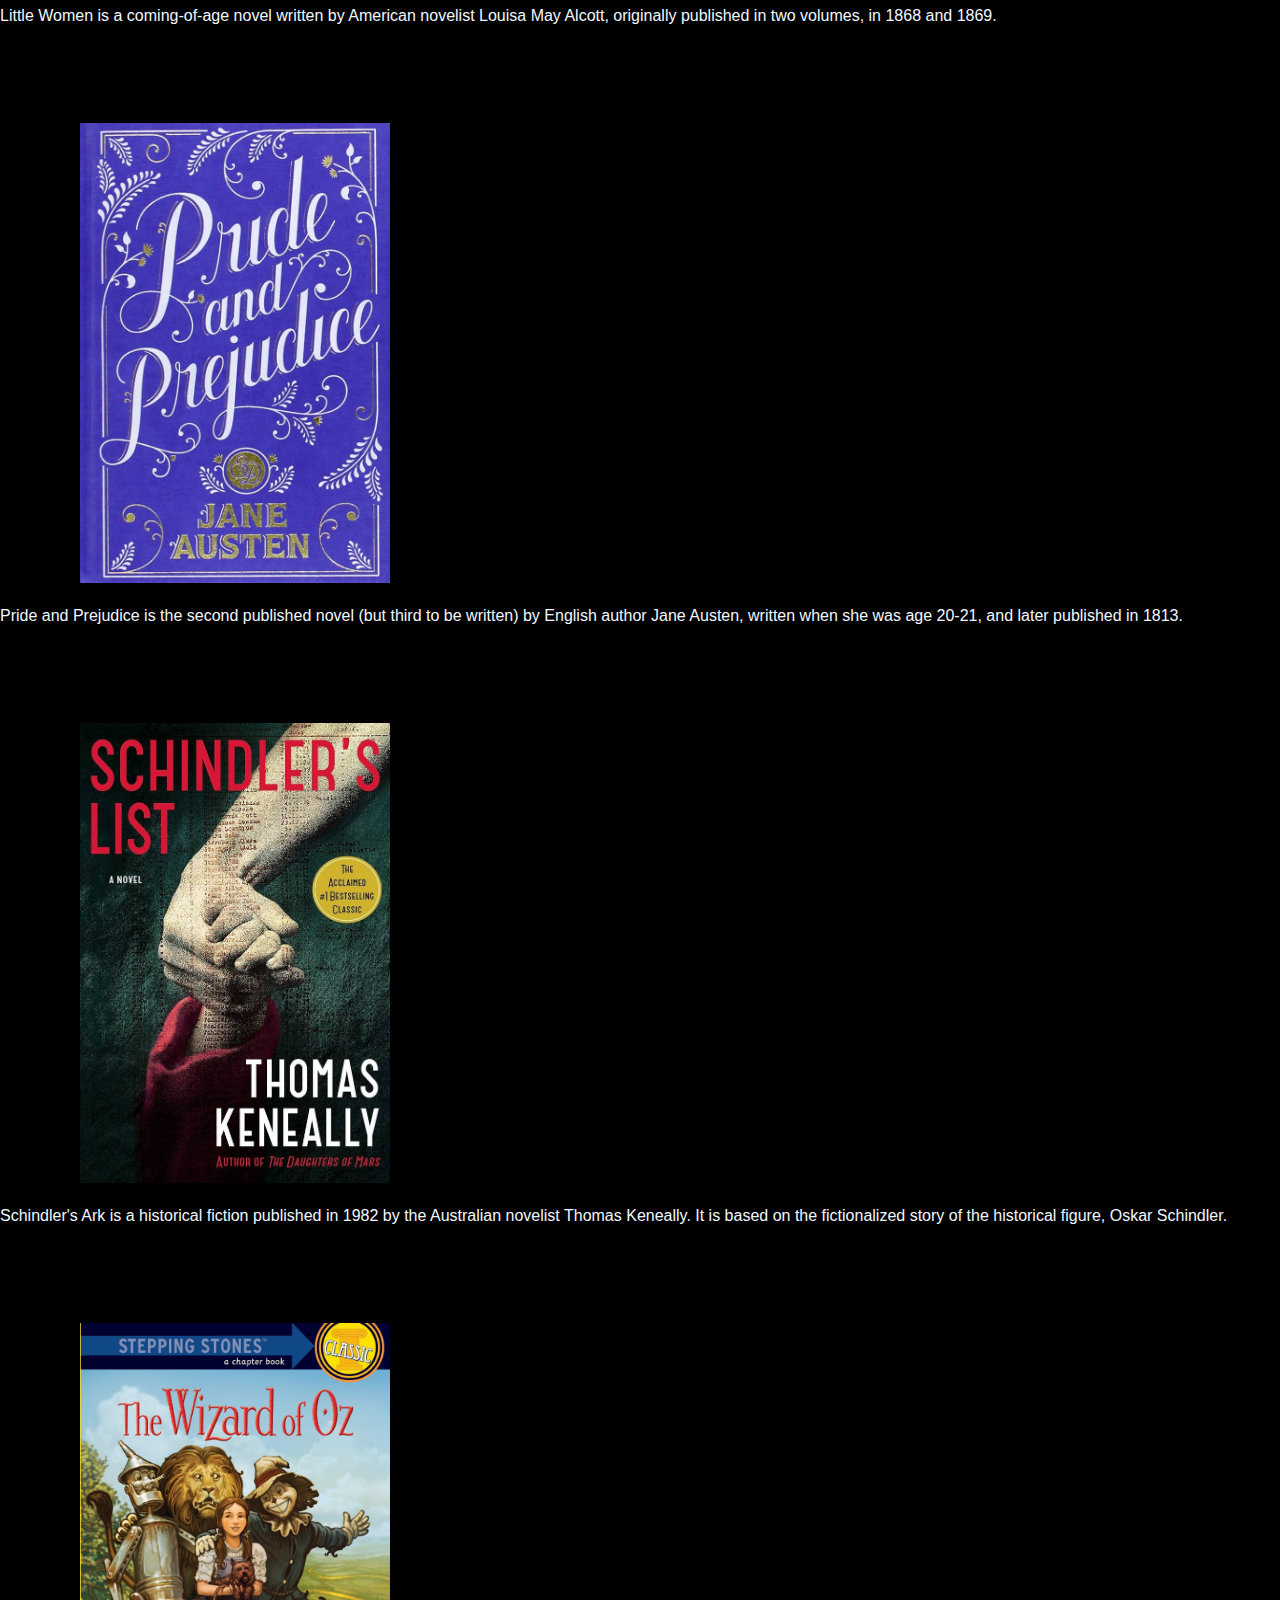
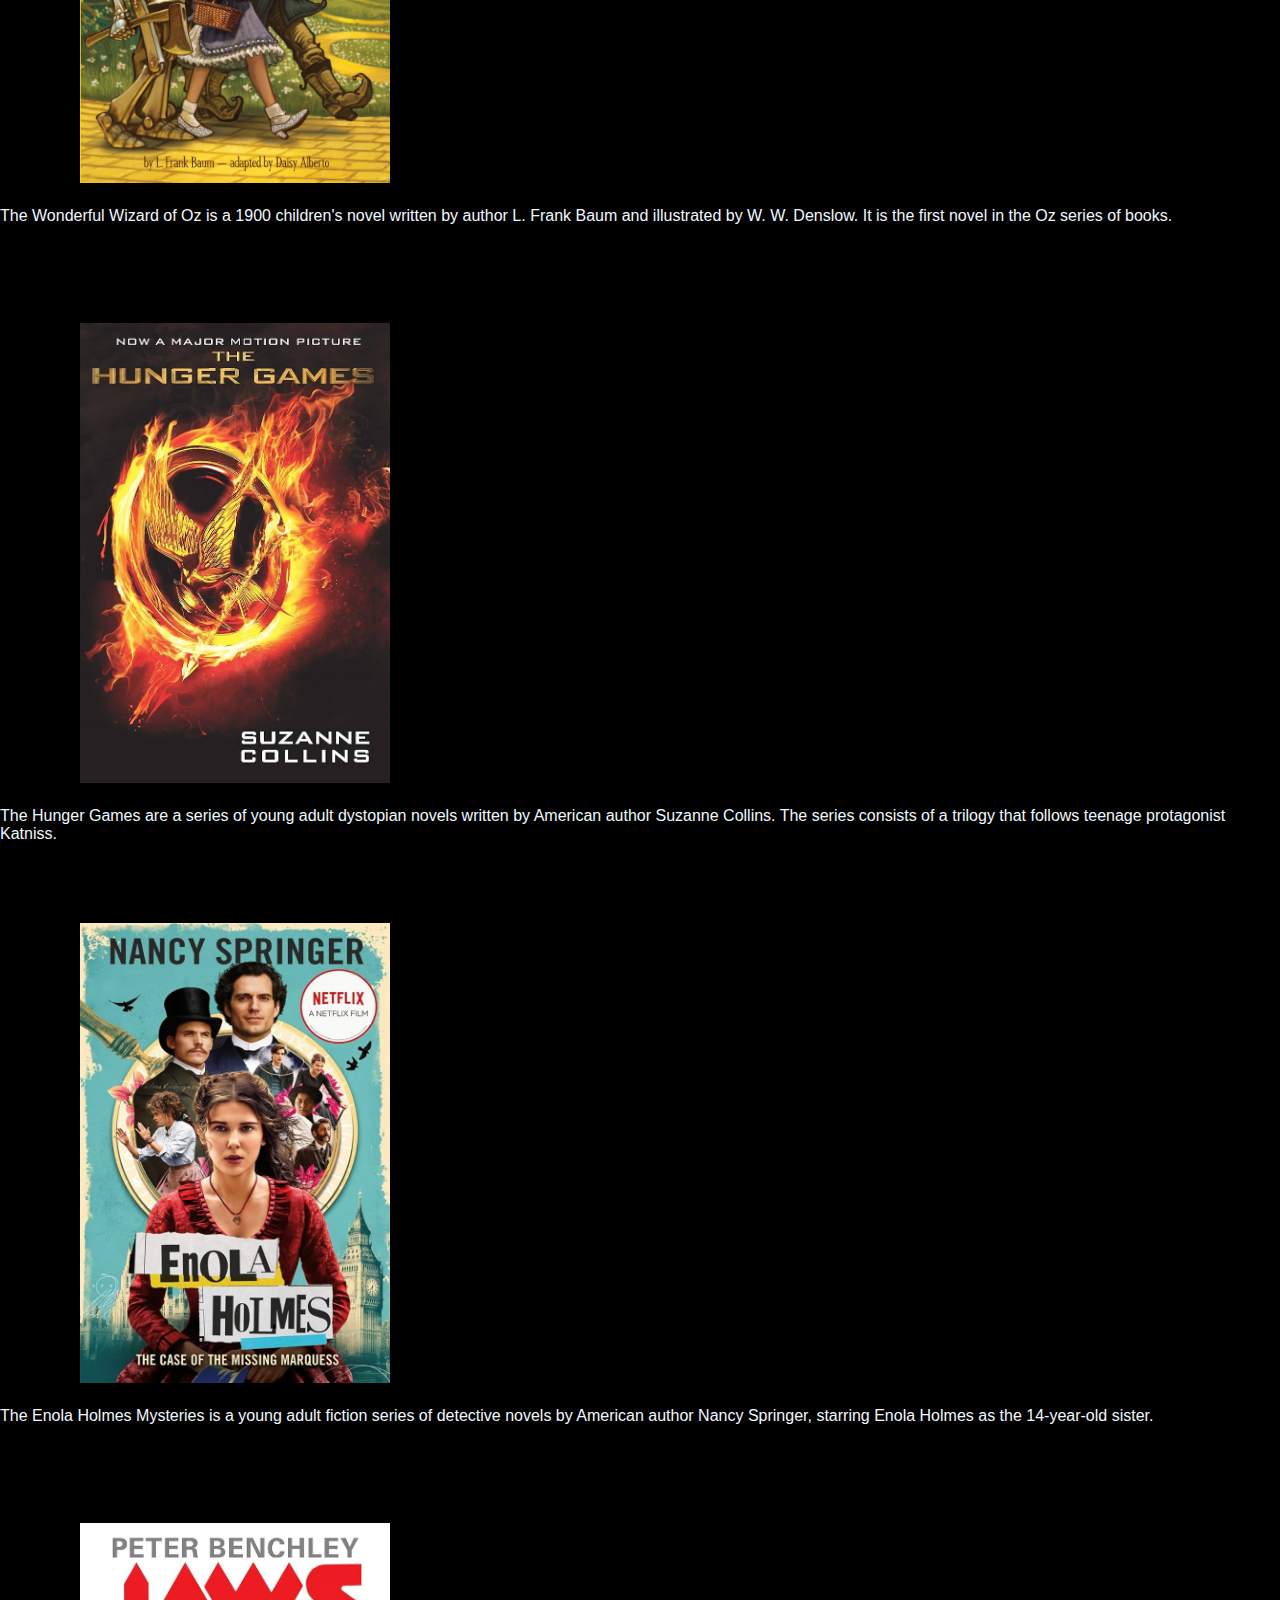
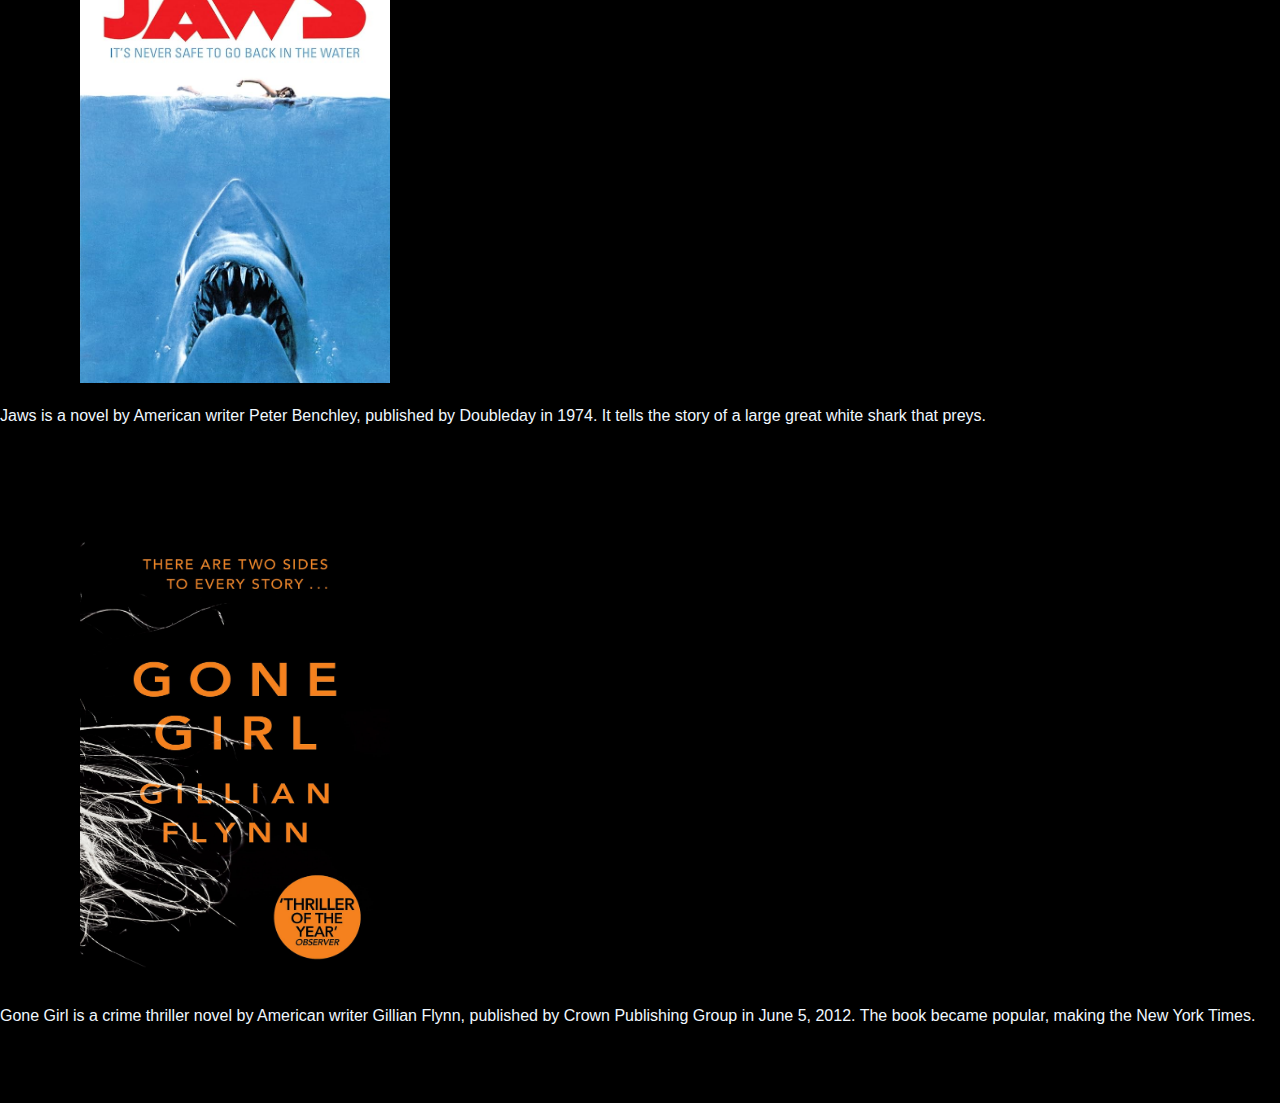
<file: home.html>
<!DOCTYPE html>
<html lang="en">
<head>
    <meta charset="UTF-8">
    <meta name="viewport" content="width=device-width, initial-scale=1.0">
    <title>Document</title>
    <link rel="stylesheet" href="home.css">
<link href="https://cdn.jsdelivr.net/npm/bootstrap@5.3.7/dist/css/bootstrap.min.css" rel="stylesheet" integrity="sha384-LN+7fdVzj6u52u30Kp6M/trliBMCMKTyK833zpbD+pXdCLuTusPj697FH4R/5mcr" crossorigin="anonymous">
<body style="background-color: black;">
    <header>
        <nav class="navbar" style="background-color: black; display: flex; align-items: center;justify-content: center;">
    <div class="nav-left">
      <div class="logo" >B</div>
      <ul class="nav-links" style="margin-top: 2opx;">
        <li><a href="#" >Home</a></li>
        <li><a href="#">Books</a></li>
        <li><a href="#">Authors</a></li>
        <li><a href="#">Events</a></li>
        <li><a href="#">Pricing</a></li>
      </ul>
    </div>
    <div class="nav-right">
      <button><a href="cart.html"></a></button>
      <button><a href="login.html">Logout</a></button>
    </div>
  </nav>
    </header>
    <div>
  <div class="banner" style="background-color: black;">
    <div class="banner-text" style="width: 70%;">
      <h2>New Releases</h2>
      <p>"Harry Potter and the Cursed Child" is a play written by Jack Thorne, based on an original story by J.K. Rowling, John Tiffany, and Jack Thorne. It premiered in London's West End on July 30, 2016, and is the eighth story in the Harry Potter series, set 19 years after the events of "Harry Potter and the Deathly Hallows". </p>
      <p>"The Hobbit, or There and Back Again is a children's fantasy novel by the English author J. R. R. Tolkien. It was published in 1937 to wide critical acclaim, being nominated for the Carnegie Medal and awarded a prize from the New York Herald Tribune for best juvenile fiction. It is recognized as a classic in children's literature and is one of the best-selling books of all time, with over 100 million copies sold."</p>
      <button><a href="" style="text-decoration: none; color: aliceblue;">Read Now</a></button>
    </div>
    <div class="banner-books">
      <img src="/images/b4.jpg" alt="Book 1">
      <img src="/images/b5.jpg" alt="Book 2">
    </div>
    </div>
    <h1 style="background-color: black; color: #ecf1c0; text-align: center;"><b><u>Top-Rated</u></b></h1><br>
    </div>
    <div id="carouselExampleDark" class="carousel carousel-dark slide" style="background-color: black;" >
  <div class="carousel-indicators">
    <button type="button" data-bs-target="#carouselExampleDark" data-bs-slide-to="0" class="active" aria-current="true" aria-label="Slide 1"></button>
    <button type="button" data-bs-target="#carouselExampleDark" data-bs-slide-to="1" aria-label="Slide 2"></button>
    <button type="button" data-bs-target="#carouselExampleDark" data-bs-slide-to="2" aria-label="Slide 3"></button>
  </div>
  <div class="carousel-inner" style="height: 400px;">
    <div class="carousel-item active" data-bs-interval="10000">
        <div style="display: flex; justify-content: center;"><img src="images/b7.jpg "  class="d-block w-10 " alt="..." style=" height: 400px;">
            <img src="images/b5.jpg" class="d-block w-10" alt="..." style=" height: 400px;">
            <img src="images/b6.jpg" class="d-block w-10" alt="..." style=" height: 400px;">
            <img src="images/b9.jpg" class="d-block w-10" alt="..." style=" height: 400px;">
            <img src="images/b8.jpeg" class="d-block w-10" alt="..." style=" height: 400px;">
</div>
      <div class="carousel-caption d-none d-md-block">
      </div>
    </div>
    <div class="carousel-item" data-bs-interval="2000">
        <div style="display: flex; justify-content: center;"><img src="images/b10.jpg" class="d-block w-10" alt="..." style=" height: 400px;">
            <img src="images/b11.jpg" class="d-block w-10" alt="..." style=" height: 400px;">
            <img src="images/b12.jpeg" class="d-block w-10" alt="..." style=" height: 400px;">
            <img src="images/b13.jpg" class="d-block w-10" alt="..." style=" height: 400px;">
            <img src="images/b14.jpg" class="d-block w-10" alt="..." style=" height: 400px;">
</div>
      <div class="carousel-caption d-none d-md-block">
      </div>
    </div>
    <div class="carousel-item">
        <div style="display: flex; justify-content: center;"> <img src="images/b15.jpg" class="d-block w-10" alt="..." style=" height: 400px;">
            <img src="images/b16.jpg" class="d-block w-10" alt="..." style=" height: 400px;">
            <img src="images/b17.jpg" class="d-block w-10" alt="..." style=" height: 400px;">
            <img src="images/b18.jpg" class="d-block w-10" alt="..." style=" height: 400px;">
            <img src="images/b19.jpg" class="d-block w-10" alt="..." style=" height: 400px;">
</div>
        <div class="carousel-caption d-none d-md-block">
      </div>
    </div>
  </div>
  <button class="carousel-control-prev" type="button" data-bs-target="#carouselExampleDark" data-bs-slide="prev" >
    <span class="carousel-control-prev-icon" aria-hidden="true"></span>
    <span class="visually-hidden">Previous</span>
  </button>
  <button class="carousel-control-next" type="button" data-bs-target="#carouselExampleDark" data-bs-slide="next" >
    <span class="carousel-control-next-icon" aria-hidden="true"></span>
    <span class="visually-hidden">Next</span>
  </button>
</div>


<div style="background-color: black;">
<h1 style="text-align: center;color:#ecf1c0; padding-top: 40px;"><b><u>Top Releases</u></b></h1>

<div class="row row-cols-1 row-cols-md-3 g-4" style=" margin-left: 0px;margin-right: 5px; background-color: black;">
  <div class="col" style="height: 600px;">
    <div class="card h-100" style="background-color: black;">
      <a href="harrypotter.html"><img src="/images/b4.jpg" class="card-img-top" alt="..." style="height: 500px;width: 350px;padding: 20px;margin-left: 60px;">
      <div class="card-body" style="color: aliceblue;"></a>
        <h5 class="card-title"></h5>
        <p class="card-text">Harry Potter and the Cursed Child is a play written by Jack Thorne from an original story by Thorne, J. K. Rowling, and John Tiffany.</p>
      </div>
      
    </div>
  </div>
  <div class="col" style="height: 600px;">
    <div class="card h-100"  style="background-color: black;">
      <a href="oppenheimer.html"><img src="/images/b9.jpg" class="card-img-top" alt="..." style="height: 500px;width: 350px;padding: 20px;margin-left: 60px;">
      <div class="card-body"  style="color: aliceblue;"></a>
        <h5 class="card-title"></h5>
        <p class="card-text">J. Robert Oppenheimer was an American theoretical physicist who served as the director of the Manhattan Project's Los Alamos Laboratory during World War II.</p>
      </div>
      
    </div>
  </div>
  <div class="col" style="height: 600px;">
    <div class="card h-100" style="background-color: black;">
      <a href="jurassicpark.html"><img src="/images/b7.jpg" class="card-img-top" alt="..." style="height: 500px;width: 350px;padding: 20px;margin-left: 60px;">
      <div class="card-body" style="color: aliceblue;"></a>
        <h5 class="card-title"></h5>
        <p class="card-text">Jurassic Park is a 1990 science fiction novel written by Michael Crichton; it is a cautionary tale about genetic engineering that presents the collapse of a zoological park.</p>
      </div>
 
    </div>
  </div>
</div>
    
      
<div class="row row-cols-1 row-cols-md-3 g-4" style=" margin-left: 0px;margin-right: 5px; background-color: black;">
  <div class="col" style="height: 600px;">
    <div class="card h-100" style="background-color: black;">
      <a href="aliceinwonderland.html"><img src="/images/b8.jpeg" class="card-img-top" alt="..." style="height: 500px;width: 350px;padding: 20px;margin-left: 60px;">
      <div class="card-body" style="color: aliceblue;"></a>
        <h5 class="card-title"></h5>
        <p class="card-text">Alice's Adventures in Wonderland is an 1865 English children's novel by Lewis Carroll, a mathematics don at the University of Oxford. It details the story of a girl named Alice.</p>
      </div>
      
    </div>
  </div>
  <div class="col" style="height: 600px;">
    <div class="card h-100"  style="background-color: black;">
      <a href="godfather.html"><img src="/images/b14.jpg" class="card-img-top" alt="..." style="height: 500px;width: 350px;padding: 20px;margin-left: 60px;">
      <div class="card-body"  style="color: aliceblue;"></a>
        <h5 class="card-title"></h5>
        <p class="card-text">The Godfather is a crime novel by Italian American author Mario Puzo. Originally published on 10 March 1969 by G. P. Putnam's Sons, the novel details the story of a fictional Mafia.</p>
      </div>
      
    </div>
  </div>
  <div class="col" style="height: 600px;">
    <div class="card h-100" style="background-color: black;">
      <a href="bladerunner.html"><img src="/images/b10.jpg" class="card-img-top" alt="..." style="height: 500px;width: 350px;padding: 20px;margin-left: 60px;">
      <div class="card-body" style="color: aliceblue;"></a>
        <h5 class="card-title"></h5>
        <p class="card-text">Do Androids Dream of Electric Sheep? is a 1968 dystopian science fiction novel by American writer Philip K. Dick. It is set in a post-apocalyptic San Francisco.</p>
      </div>
 
    </div>
  </div>
</div>


<div class="row row-cols-1 row-cols-md-3 g-4" style=" margin-left: 0px;margin-right: 5px; background-color: black;">
  <div class="col" style="height: 600px;">
    <div class="card h-100" style="background-color: black;">
      <a href="harrypotter1.html"><img src="/images/b11.jpg" class="card-img-top" alt="..." style="height: 500px;width: 350px;padding: 20px;margin-left: 60px;">
      <div class="card-body" style="color: aliceblue;"></a>
        <h5 class="card-title"></h5>
        <p class="card-text">Harry Potter and the Chamber of Secrets is a fantasy novel written by British author J. K. Rowling. It is the second novel in the Harry Potter series.</p>
      </div>
      
    </div>
  </div>
  <div class="col" style="height: 600px;">
    <div class="card h-100"  style="background-color: black;">
      <img src="/images/b12.jpeg" class="card-img-top" alt="..." style="height: 500px;width: 350px;padding: 20px;margin-left: 60px;">
      <div class="card-body"  style="color: aliceblue;">
        <h5 class="card-title"></h5>
        <p class="card-text">Harry Potter and the Philosopher's Stone is a fantasy novel written by British author J. K. Rowling. It is the first novel in the Harry Potter series and was Rowling's debut novel.</p>
      </div>
      
    </div>
  </div>
  <div class="col" style="height: 600px;">
    <div class="card h-100" style="background-color: black;">
      <img src="/images/b13.jpg" class="card-img-top" alt="..." style="height: 500px;width: 350px;padding: 20px;margin-left: 60px;">
      <div class="card-body" style="color: aliceblue;">
        <h5 class="card-title"></h5>
        <p class="card-text">Batman is a superhero who appears in American comic books published by DC Comics. Batman was created by the artist Bob Kane and writer Bill Finger.</p>
      </div>
 
    </div>
  </div>
</div>


<div class="row row-cols-1 row-cols-md-3 g-4" style=" margin-left: 0px;margin-right: 5px; background-color: black;">
  <div class="col" style="height: 600px;">
    <div class="card h-100" style="background-color: black;">
      <img src="/images/j1.jpg" class="card-img-top" alt="..." style="height: 500px;width: 350px;padding: 20px;margin-left: 60px;">
      <div class="card-body" style="color: aliceblue;">
        <h5 class="card-title"></h5>
        <p class="card-text">Jurassic Park is a 1990 science fiction novel written by Michael Crichton; it is a cautionary tale about genetic engineering that presents the collapse of a zoological park.</p>
      </div>
      
    </div>
  </div>
  <div class="col" style="height: 600px;">
    <div class="card h-100"  style="background-color: black;">
      <img src="/images/b15.jpg" class="card-img-top" alt="..." style="height: 500px;width: 350px;padding: 20px;margin-left: 60px;">
      <div class="card-body"  style="color: aliceblue;">
        <h5 class="card-title"></h5>
        <p class="card-text">The Two Towers, first published in 1954, is the second volume of J. R. R. Tolkien's high fantasy novel The Lord of the Rings. It is preceded by The Fellowship of the Ring.</p>
      </div>
      
    </div>
  </div>
  <div class="col" style="height: 600px;">
    <div class="card h-100" style="background-color: black;">
      <img src="/images/b16.jpg" class="card-img-top" alt="..." style="height: 500px;width: 350px;padding: 20px;margin-left: 60px;">
      <div class="card-body" style="color: aliceblue;">
        <h5 class="card-title"></h5>
        <p class="card-text">To Kill a Mockingbird is a 1960 Southern Gothic novel by American author Harper Lee. It became instantly successful after its release; in the United States.</p>
      </div>
 
    </div>
  </div>
</div>



<div class="row row-cols-1 row-cols-md-3 g-4" style=" margin-left: 0px;margin-right: 5px; background-color: black;">
  <div class="col" style="height: 600px;">
    <div class="card h-100" style="background-color: black;">
      <img src="/images/b18.jpg" class="card-img-top" alt="..." style="height: 500px;width: 350px;padding: 20px;margin-left: 60px;">
      <div class="card-body" style="color: aliceblue;">
        <h5 class="card-title"></h5>
        <p class="card-text">The Princess Bride: S. Morgenstern's Classic Tale of True Love and High Adventure, The "Good Parts".</p>
      </div>
      
    </div>
  </div>
  <div class="col" style="height: 600px;">
    <div class="card h-100"  style="background-color: black;">
      <img src="/images/b19.jpg" class="card-img-top" alt="..." style="height: 500px;width: 350px;padding: 20px;margin-left: 60px;">
      <div class="card-body"  style="color: aliceblue;">
        <h5 class="card-title"></h5>
        <p class="card-text">Rita Hayworth and Shawshank Redemption is a realist novella by Stephen King. It was first published in 1982 by Viking Press in his collection Different Seasons.</p>
      </div>
      
    </div>
  </div>
  <div class="col" style="height: 600px;">
    <div class="card h-100" style="background-color: black;">
      <img src="/images/b20.jpg" class="card-img-top" alt="..." style="height: 500px;width: 350px;padding: 20px;margin-left: 60px;">
      <div class="card-body" style="color: aliceblue;">
        <h5 class="card-title"></h5>
        <p class="card-text">Forrest Gump is a 1986 novel by Winston Groom. The title character retells adventures ranging from shrimp boating and ping pong championships.</p>
      </div>
 
    </div>
  </div>
</div>

<div class="row row-cols-1 row-cols-md-3 g-4" style=" margin-left: 0px;margin-right: 5px; background-color: black;">
  <div class="col" style="height: 600px;">
    <div class="card h-100" style="background-color: black;">
      <img src="/images/b21.jpg" class="card-img-top" alt="..." style="height: 500px;width: 350px;padding: 20px;margin-left: 60px;">
      <div class="card-body" style="color: aliceblue;">
        <h5 class="card-title"></h5>
        <p class="card-text">The Silence of the Lambs is a 1988 psychological horror crime thriller novel by Thomas Harris. Published August 29, it is the sequel to Harris's 1981 novel Red Dragon.</p>
      </div>
      
    </div>
  </div>
  <div class="col" style="height: 600px;">
    <div class="card h-100"  style="background-color: black;">
      <img src="/images/b22.jpg" class="card-img-top" alt="..." style="height: 500px;width: 350px;padding: 20px;margin-left: 60px;">
      <div class="card-body"  style="color: aliceblue;">
        <h5 class="card-title"></h5>
        <p class="card-text">Little Women is a coming-of-age novel written by American novelist Louisa May Alcott, originally published in two volumes, in 1868 and 1869.</p>
      </div>
      
    </div>
  </div>
  <div class="col" style="height: 600px;">
    <div class="card h-100" style="background-color: black;">
      <img src="/images/b23.jpg" class="card-img-top" alt="..." style="height: 500px;width: 350px;padding: 20px;margin-left: 60px;">
      <div class="card-body" style="color: aliceblue;">
        <h5 class="card-title"></h5>
        <p class="card-text">Pride and Prejudice is the second published novel (but third to be written) by English author Jane Austen, written when she was age 20-21, and later published in 1813.</p>
      </div>
 
    </div>
  </div>
</div>

<div class="row row-cols-1 row-cols-md-3 g-4" style=" margin-left: 0px;margin-right: 5px; background-color: black;">
  <div class="col" style="height: 600px;">
    <div class="card h-100" style="background-color: black;">
      <img src="/images/b24.jpg" class="card-img-top" alt="..." style="height: 500px;width: 350px;padding: 20px;margin-left: 60px;">
      <div class="card-body" style="color: aliceblue;">
        <h5 class="card-title"></h5>
        <p class="card-text">Schindler's Ark is a historical fiction published in 1982 by the Australian novelist Thomas Keneally. It is based on the fictionalized story of the historical figure, Oskar Schindler.</p>
      </div>
      
    </div>
  </div>
  <div class="col" style="height: 600px;">
    <div class="card h-100"  style="background-color: black;">
      <img src="/images/b25.jpg" class="card-img-top" alt="..." style="height: 500px;width: 350px;padding: 20px;margin-left: 60px;">
      <div class="card-body"  style="color: aliceblue;">
        <h5 class="card-title"></h5>
        <p class="card-text">The Wonderful Wizard of Oz is a 1900 children's novel written by author L. Frank Baum and illustrated by W. W. Denslow. It is the first novel in the Oz series of books.</p>
      </div>
      
    </div>
  </div>
  <div class="col" style="height: 600px;">
    <div class="card h-100" style="background-color: black;">
      <img src="/images/b26.jpg" class="card-img-top" alt="..." style="height: 500px;width: 350px;padding: 20px;margin-left: 60px;">
      <div class="card-body" style="color: aliceblue;">
        <h5 class="card-title"></h5>
        <p class="card-text">The Hunger Games are a series of young adult dystopian novels written by American author Suzanne Collins. The series consists of a trilogy that follows teenage protagonist Katniss.</p>
      </div>
 
    </div>
  </div>
</div>


<div class="row row-cols-1 row-cols-md-3 g-4" style=" margin-left: 0px;margin-right: 5px; background-color: black;">
  <div class="col" style="height: 600px;">
    <div class="card h-100" style="background-color: black;">
      <img src="/images/b27.jpg" class="card-img-top" alt="..." style="height: 500px;width: 350px;padding: 20px;margin-left: 60px;">
      <div class="card-body" style="color: aliceblue;">
        <h5 class="card-title"></h5>
        <p class="card-text">The Enola Holmes Mysteries is a young adult fiction series of detective novels by American author Nancy Springer, starring Enola Holmes as the 14-year-old sister.</p>
      </div>
      
    </div>
  </div>
  <div class="col" style="height: 600px;">
    <div class="card h-100"  style="background-color: black;">
      <img src="/images/b28.jpg" class="card-img-top" alt="..." style="height: 500px;width: 350px;padding: 20px;margin-left: 60px;">
      <div class="card-body"  style="color: aliceblue;">
        <h5 class="card-title"></h5>
        <p class="card-text">Jaws is a novel by American writer Peter Benchley, published by Doubleday in 1974. It tells the story of a large great white shark that preys.</p>
      </div>
      
    </div>
  </div>
  <div class="col" style="height: 600px;">
    <div class="card h-100" style="background-color: black;">
      <img src="/images/b29.jpg" class="card-img-top" alt="..." style="height: 500px;width: 350px;padding: 20px;margin-left: 60px;">
      <div class="card-body" style="color: aliceblue;">
        <h5 class="card-title"></h5>
        <p class="card-text">Gone Girl is a crime thriller novel by American writer Gillian Flynn, published by Crown Publishing Group in June 5, 2012. The book became popular, making the New York Times.</p>
      </div>
 
    </div>
  </div>
</div>
</div>







   
        
    
 
<script src="https://cdn.jsdelivr.net/npm/bootstrap@5.3.7/dist/js/bootstrap.bundle.min.js" integrity="sha384-ndDqU0Gzau9qJ1lfW4pNLlhNTkCfHzAVBReH9diLvGRem5+R9g2FzA8ZGN954O5Q" crossorigin="anonymous"></script></head>
</body>
</html>
</file>
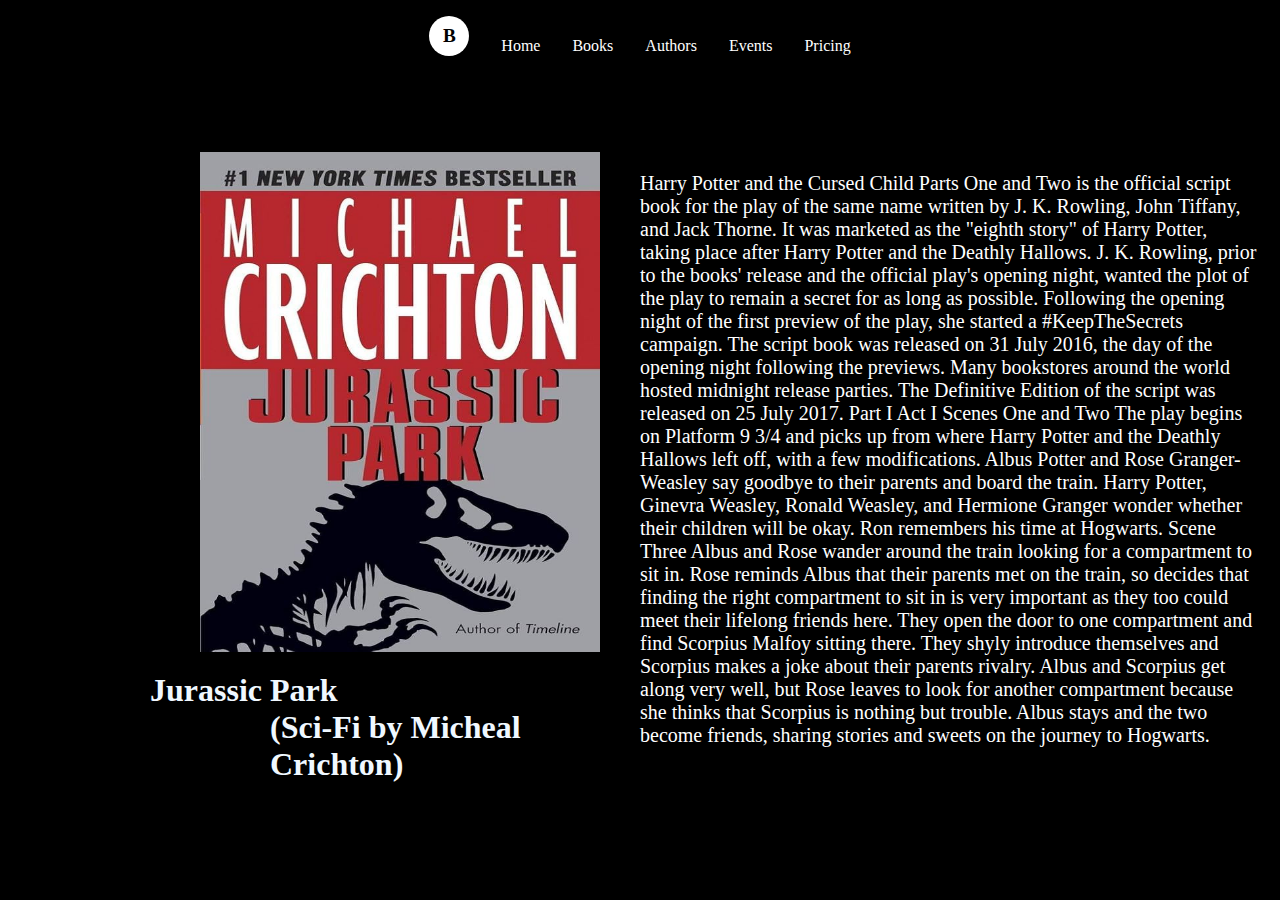
<file: jurassicpark.html>
<!DOCTYPE html>
<html lang="en">
<head>
    <meta charset="UTF-8">
    <meta name="viewport" content="width=device-width, initial-scale=1.0">
    <title>Document</title>
    <link rel="stylesheet" href="harrypotter.css">
</head>
<body style="background-color: black;">
    <header>
        <nav class="navbar" style="background-color: black; display: flex; align-items: center;justify-content: center;">
    <div class="nav-left">
      <div class="logo" >B</div>
      <ul class="nav-links" style="margin-top: 2opx;">
        <li><a href="home.html" >Home</a></li>
        <li><a href="#">Books</a></li>
        <li><a href="#">Authors</a></li>
        <li><a href="#">Events</a></li>
        <li><a href="#">Pricing</a></li>
      </ul>
    </div>
  </nav>
    </header>
     <div class="image">
        <img src="/images/b7.jpg" alt="" style="margin-top: 80px; margin-left: 200px; float: left;width: 400px;height: 500px;">
        <h1 style="color: aliceblue; float: left; margin-top: 20px; margin-left: 150px;">Jurassic Park<br><p style="margin-left: 120px;">(Sci-Fi by Micheal Crichton)</p></h1>
     </div>
     <div class="content">
       <p >Harry Potter and the Cursed Child Parts One and Two is the official script book for the play of the same name written by J. K. Rowling, John Tiffany, and Jack Thorne.
It was marketed as the "eighth story" of Harry Potter, taking place after Harry Potter and the Deathly Hallows.

J. K. Rowling, prior to the books' release and the official play's opening night, wanted the plot of the play to remain a secret for as long as possible. Following the opening night of the first preview of the play, she started a #KeepTheSecrets campaign.

The script book was released on 31 July 2016, the day of the opening night following the previews. Many bookstores around the world hosted midnight release parties. The Definitive Edition of the script was released on 25 July 2017.
Part I
Act I
Scenes One and Two
The play begins on Platform 9 3/4 and picks up from where Harry Potter and the Deathly Hallows left off, with a few modifications. Albus Potter and Rose Granger-Weasley say goodbye to their parents and board the train. Harry Potter, Ginevra Weasley, Ronald Weasley, and Hermione Granger wonder whether their children will be okay. Ron remembers his time at Hogwarts.

Scene Three
Albus and Rose wander around the train looking for a compartment to sit in. Rose reminds Albus that their parents met on the train, so decides that finding the right compartment to sit in is very important as they too could meet their lifelong friends here. They open the door to one compartment and find Scorpius Malfoy sitting there. They shyly introduce themselves and Scorpius makes a joke about their parents rivalry. Albus and Scorpius get along very well, but Rose leaves to look for another compartment because she thinks that Scorpius is nothing but trouble. Albus stays and the two become friends, sharing stories and sweets on the journey to Hogwarts.



     </div>
</body>
</html>
</file>
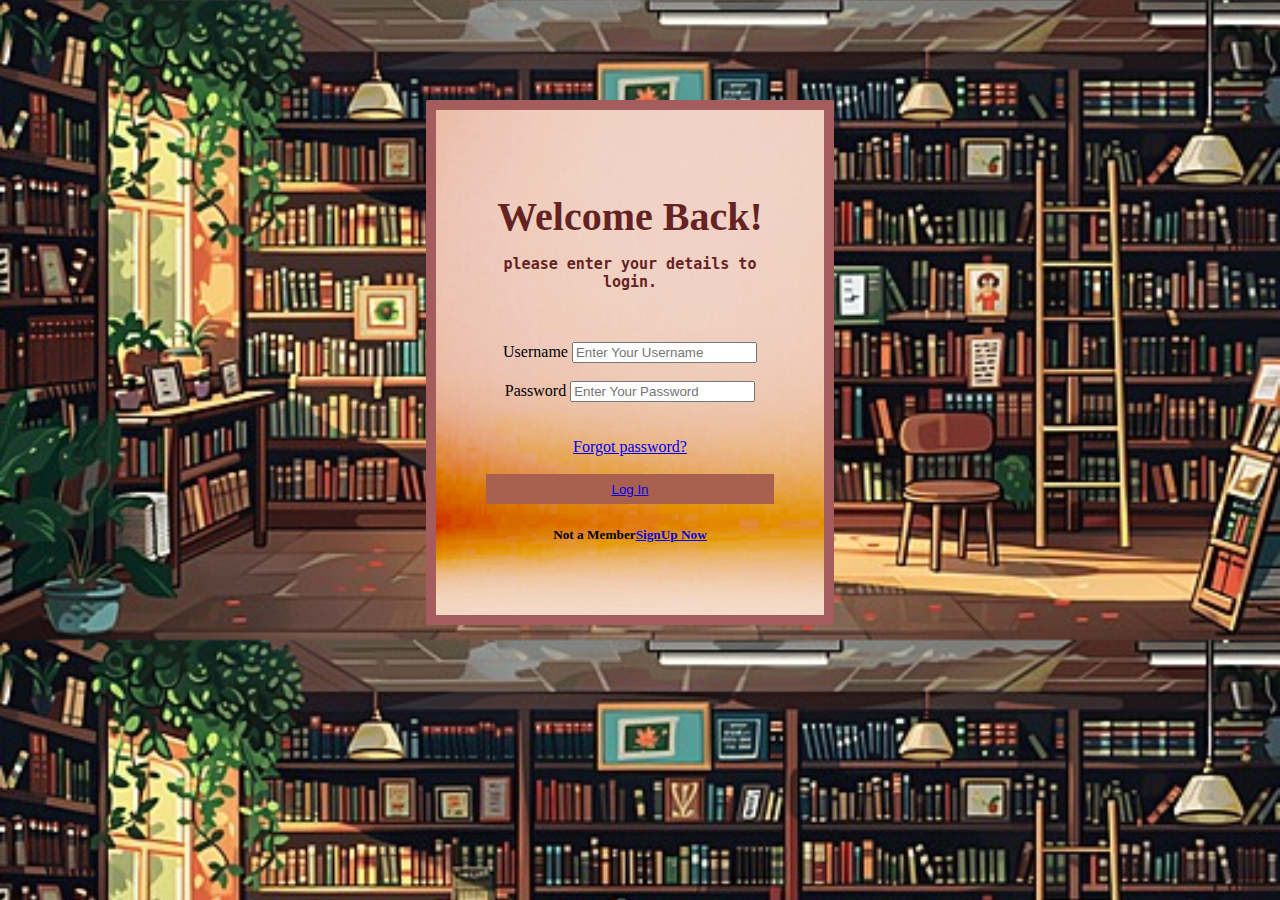
<file: login.html>
<!DOCTYPE html>
<html lang="en">

<head>
    <meta charset="UTF-8">
    <meta name="viewport" content="width=device-width, initial-scale=1.0">
    <title>Login</title>
    <link rel="stylesheet" href="login.css">
</head>
<body>
    <center>
      <div class="main">
        <form class="mylogin">
            <h2 class="login">Welcome Back!
            <p class="para">please enter your details to login.</p></h2>
            <br>
            <label for="username">Username</label>
            <input type="text" placeholder="Enter Your Username">
            <br><br>
            <label for="password">Password</label>
            <input type="password" placeholder="Enter Your Password">
            <br><br><br>
            <a href="#">Forgot password?</a><br><br>
            <button id="log"> <a href="home.html">Log In</a></button>
            <br>
            <h5>Not a Member<a href="signup.html">SignUp Now</a></h5>
        </form>
      </div>
    </center>
</body>
</html>
</file>
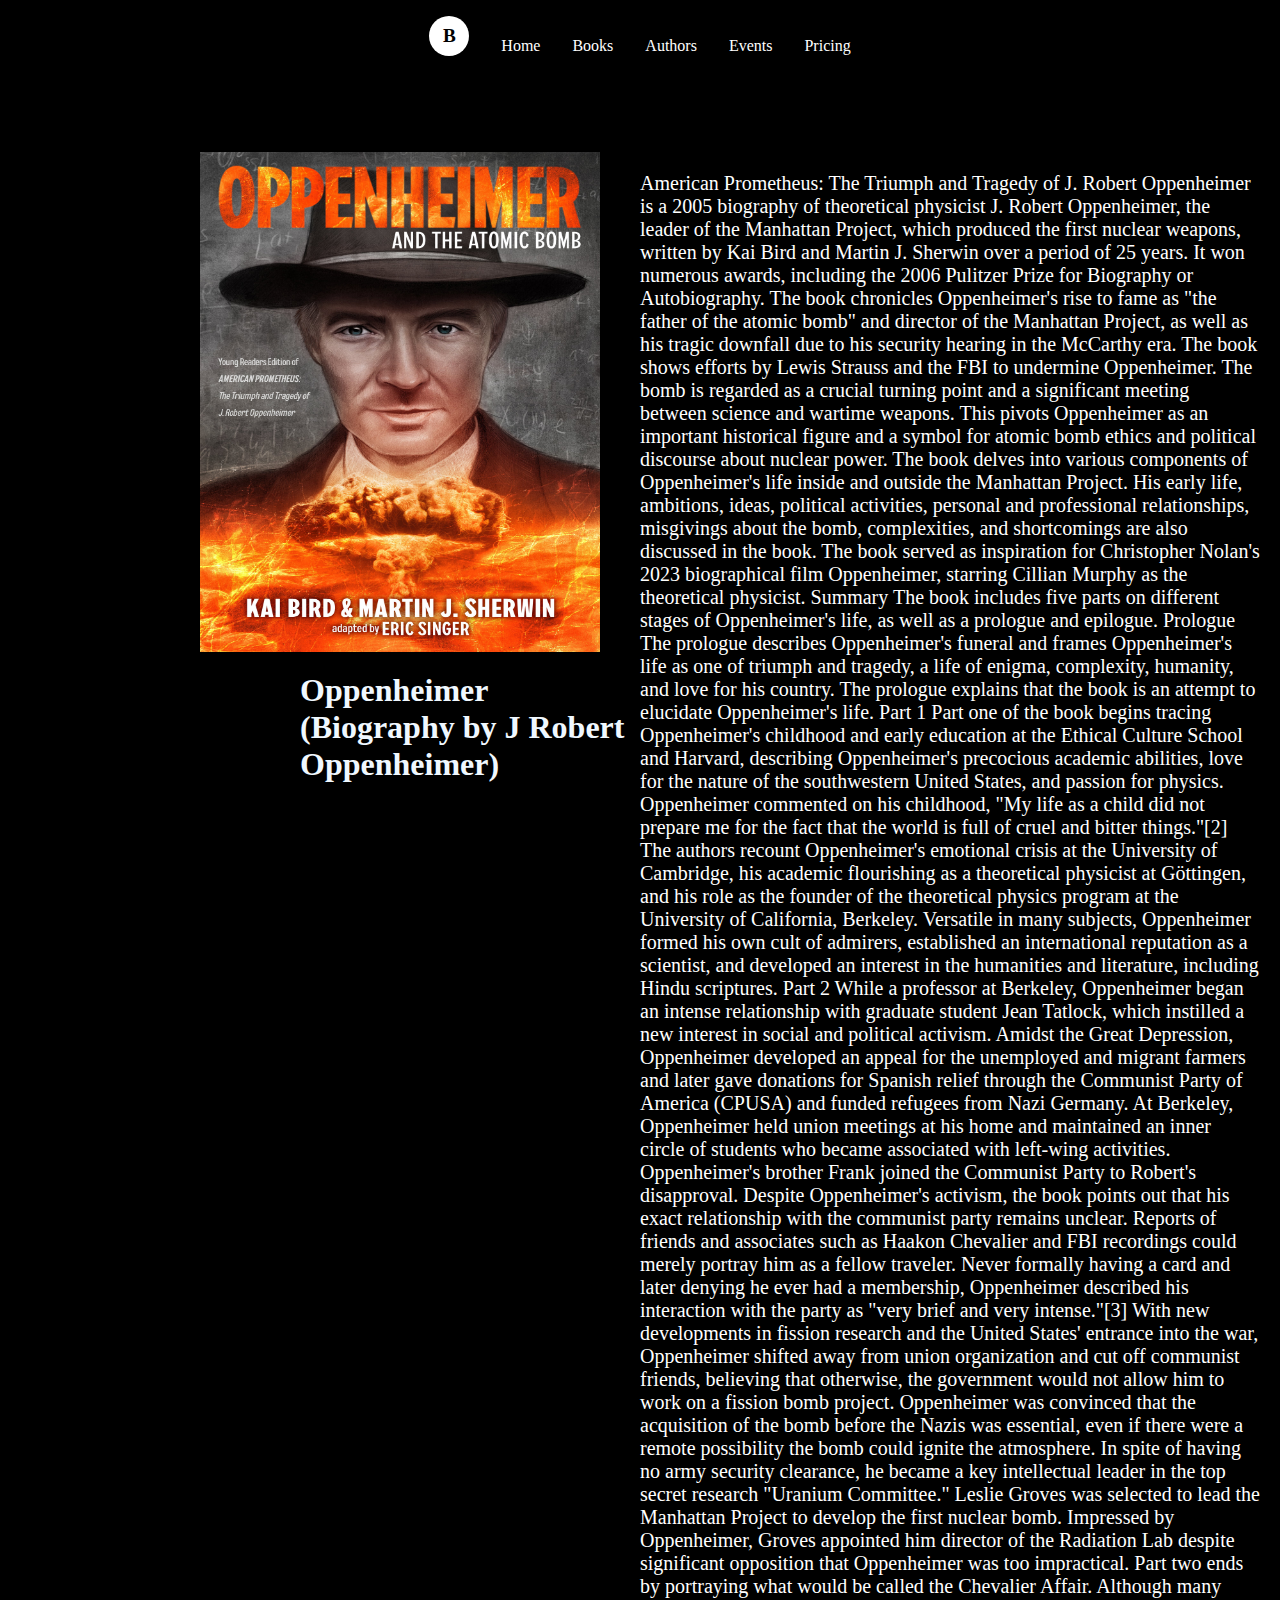
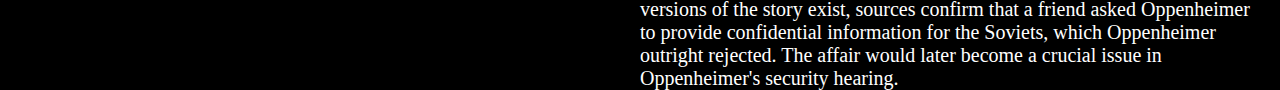
<file: oppenheimer.html>
<!DOCTYPE html>
<html lang="en">
<head>
    <meta charset="UTF-8">
    <meta name="viewport" content="width=device-width, initial-scale=1.0">
    <title>Document</title>
    <link rel="stylesheet" href="harrypotter.css">
</head>
<body style="background-color: black;">
    <header>
        <nav class="navbar" style="background-color: black; display: flex; align-items: center;justify-content: center;">
    <div class="nav-left">
      <div class="logo" >B</div>
      <ul class="nav-links" style="margin-top: 2opx;">
        <li><a href="home.html" >Home</a></li>
        <li><a href="#">Books</a></li>
        <li><a href="#">Authors</a></li>
        <li><a href="#">Events</a></li>
        <li><a href="#">Pricing</a></li>
      </ul>
    </div>
  </nav>
    </header>
     <div class="image">
        <img src="/images/b9.jpg" alt="" style="margin-top: 80px; margin-left: 200px; float: left;width: 400px;height: 500px;">
        <h1 style="color: aliceblue; float: left; margin-top: 20px; margin-left: 300px;">Oppenheimer<br><p>(Biography by J Robert Oppenheimer)</p></h1>
     </div>
     <div class="content">
       <p >American Prometheus: The Triumph and Tragedy of J. Robert Oppenheimer is a 2005 biography of theoretical physicist J. Robert Oppenheimer, the leader of the Manhattan Project, which produced the first nuclear weapons, written by Kai Bird and Martin J. Sherwin over a period of 25 years. It won numerous awards, including the 2006 Pulitzer Prize for Biography or Autobiography.

The book chronicles Oppenheimer's rise to fame as "the father of the atomic bomb" and director of the Manhattan Project, as well as his tragic downfall due to his security hearing in the McCarthy era. The book shows efforts by Lewis Strauss and the FBI to undermine Oppenheimer. The bomb is regarded as a crucial turning point and a significant meeting between science and wartime weapons. This pivots Oppenheimer as an important historical figure and a symbol for atomic bomb ethics and political discourse about nuclear power. The book delves into various components of Oppenheimer's life inside and outside the Manhattan Project. His early life, ambitions, ideas, political activities, personal and professional relationships, misgivings about the bomb, complexities, and shortcomings are also discussed in the book.

The book served as inspiration for Christopher Nolan's 2023 biographical film Oppenheimer, starring Cillian Murphy as the theoretical physicist.

Summary
The book includes five parts on different stages of Oppenheimer's life, as well as a prologue and epilogue.

Prologue
The prologue describes Oppenheimer's funeral and frames Oppenheimer's life as one of triumph and tragedy, a life of enigma, complexity, humanity, and love for his country. The prologue explains that the book is an attempt to elucidate Oppenheimer's life.

Part 1
Part one of the book begins tracing Oppenheimer's childhood and early education at the Ethical Culture School and Harvard, describing Oppenheimer's precocious academic abilities, love for the nature of the southwestern United States, and passion for physics. Oppenheimer commented on his childhood, "My life as a child did not prepare me for the fact that the world is full of cruel and bitter things."[2]

The authors recount Oppenheimer's emotional crisis at the University of Cambridge, his academic flourishing as a theoretical physicist at Göttingen, and his role as the founder of the theoretical physics program at the University of California, Berkeley. Versatile in many subjects, Oppenheimer formed his own cult of admirers, established an international reputation as a scientist, and developed an interest in the humanities and literature, including Hindu scriptures.

Part 2
While a professor at Berkeley, Oppenheimer began an intense relationship with graduate student Jean Tatlock, which instilled a new interest in social and political activism. Amidst the Great Depression, Oppenheimer developed an appeal for the unemployed and migrant farmers and later gave donations for Spanish relief through the Communist Party of America (CPUSA) and funded refugees from Nazi Germany. At Berkeley, Oppenheimer held union meetings at his home and maintained an inner circle of students who became associated with left-wing activities. Oppenheimer's brother Frank joined the Communist Party to Robert's disapproval.

Despite Oppenheimer's activism, the book points out that his exact relationship with the communist party remains unclear. Reports of friends and associates such as Haakon Chevalier and FBI recordings could merely portray him as a fellow traveler. Never formally having a card and later denying he ever had a membership, Oppenheimer described his interaction with the party as "very brief and very intense."[3]

With new developments in fission research and the United States' entrance into the war, Oppenheimer shifted away from union organization and cut off communist friends, believing that otherwise, the government would not allow him to work on a fission bomb project. Oppenheimer was convinced that the acquisition of the bomb before the Nazis was essential, even if there were a remote possibility the bomb could ignite the atmosphere. In spite of having no army security clearance, he became a key intellectual leader in the top secret research "Uranium Committee."

Leslie Groves was selected to lead the Manhattan Project to develop the first nuclear bomb. Impressed by Oppenheimer, Groves appointed him director of the Radiation Lab despite significant opposition that Oppenheimer was too impractical.

Part two ends by portraying what would be called the Chevalier Affair. Although many versions of the story exist, sources confirm that a friend asked Oppenheimer to provide confidential information for the Soviets, which Oppenheimer outright rejected. The affair would later become a crucial issue in Oppenheimer's security hearing.



       </p>
   </div>
</body>
</html>
</file>
<file: harrypotter.css>
*{
    margin: 0;
    padding: 0;
}
.navbar {
  display: flex;
  justify-content: space-between;
  padding: 1rem 2rem;
  background-color: #000;
  align-items: center;
}

.logo {
  width: 40px;
  height: 40px;
  background-color: #fff;
  color: #000;
  font-weight: bold;
  display: flex;
  justify-content: center;
  align-items: center;
  border-radius: 9999px;
  font-size: 1.2rem;
  float: left;
}

.nav-left {
  display: flex;
  align-items: center;
}

.nav-links {
  list-style: none;
  display: flex;
  gap: 2rem;
  margin-left: 2rem;
  margin-top: 20px;
}

.nav-links a {
  color: #fff;
  text-decoration: none;
  font-size: 1rem;
}

.nav-links a:hover {
  text-decoration: underline;
}

.nav-right button {
  background: none;
  border: none;
  color: #fff;
  font-size: 1rem;
  margin-left: 1rem;
  cursor: pointer;
}
.nav-right a{
  color: #fff;
  text-decoration: none;
}
.content{
    width: 50%;
    height: 700px;
    float: right;
    color: #fff;

}
.image{
    width: 50%;
    height: 800px;
    float: left;
}
.content p{
    margin-top: 100px;
    font-size: 20px;
    margin-right: 20px;

}
</file>
<file: home.css>
*{
  margin: 0;
  padding: 0;
  box-sizing: border-box;
}
body {
  font-family: 'Segoe UI', sans-serif;
  background-color: #000;
  color: #b52424;
  overflow-x: hidden;
}
.banner {
  background: url('') no-repeat center center;
  background-size: cover;
  display: flex;
  justify-content: space-between;
  padding: 3rem 2rem;
  color: #ecf1c0;
  align-items: center;
  width: 100%;
}

.banner-text {
  max-width: 50%;
}

.banner-text h2 {
  font-size: 2.5rem;
  margin-bottom: 1rem;
}

.banner-text p {
  margin-bottom: 1.5rem;
  line-height: 1.5;
}

.banner-text button {
  background-color: #e67e22;
  border: none;
  padding: 0.8rem 1.5rem;
  color: #fff;
  font-weight: bold;
  border-radius: 4px;
  cursor: pointer;
}

.banner-books img {
  width: 140px;
  margin-left: 1rem;
  box-shadow: 0 5px 15px rgba(0,0,0,0.3);
}
.section {
  padding: 2rem;
}

.section h3 {
  margin-bottom: 1.5rem;
  font-size: 1.6rem;
  border-left: 4px solid #e67e22;
  padding-left: 1rem;
  color: #ecf1c0;
}
.navbar {
  display: flex;
  justify-content: space-between;
  padding: 1rem 2rem;
  background-color: #000;
  align-items: center;
}

.logo {
  width: 40px;
  height: 40px;
  background-color: #fff;
  color: #000;
  font-weight: bold;
  display: flex;
  justify-content: center;
  align-items: center;
  border-radius: 9999px;
  font-size: 1.2rem;
  float: left;
}

.nav-left {
  display: flex;
  align-items: center;
}

.nav-links {
  list-style: none;
  display: flex;
  gap: 2rem;
  margin-left: 2rem;
  margin-top: 20px;
}

.nav-links a {
  color: #fff;
  text-decoration: none;
  font-size: 1rem;
}

.nav-links a:hover {
  text-decoration: underline;
}

.nav-right button {
  background: none;
  border: none;
  color: #fff;
  font-size: 1rem;
  margin-left: 1rem;
  cursor: pointer;
}
.nav-right a{
  color: #fff;
  text-decoration: none;
}
</file>
<file: login.css>
body{
    background-color: rgb(193, 127, 127);
    background-image: url(/images/library.jpg);
    background-size: cover;
}
.main{
    border: 10px solid rgb(164, 92, 92);
    margin-top: 100px;
    background-color:rgb(248, 239, 239);
    height:auto;
    padding: 50px;
    margin-right: 20px;
    width: 18rem;
    border-radius: 2px;
    background-image: url(/images/books.jpg);
    background-size: cover;
    background-blend-mode: color-burn;
}
.main a{
    align-items: right;
}
#log{
    background-color: rgb(170, 96, 78);
    width: 100%;
    border: none;
    color: rgb(255, 255, 255);
    height: 30px;
}
.login{
    color: rgb(101, 34, 34);
    font-size: 40px;
    font-family: initial;
}
.mylogin{
    color: rgb(0, 0, 0);
}
.para{
    font-size: 15px;
    font-family: monospace;
}
</file>
